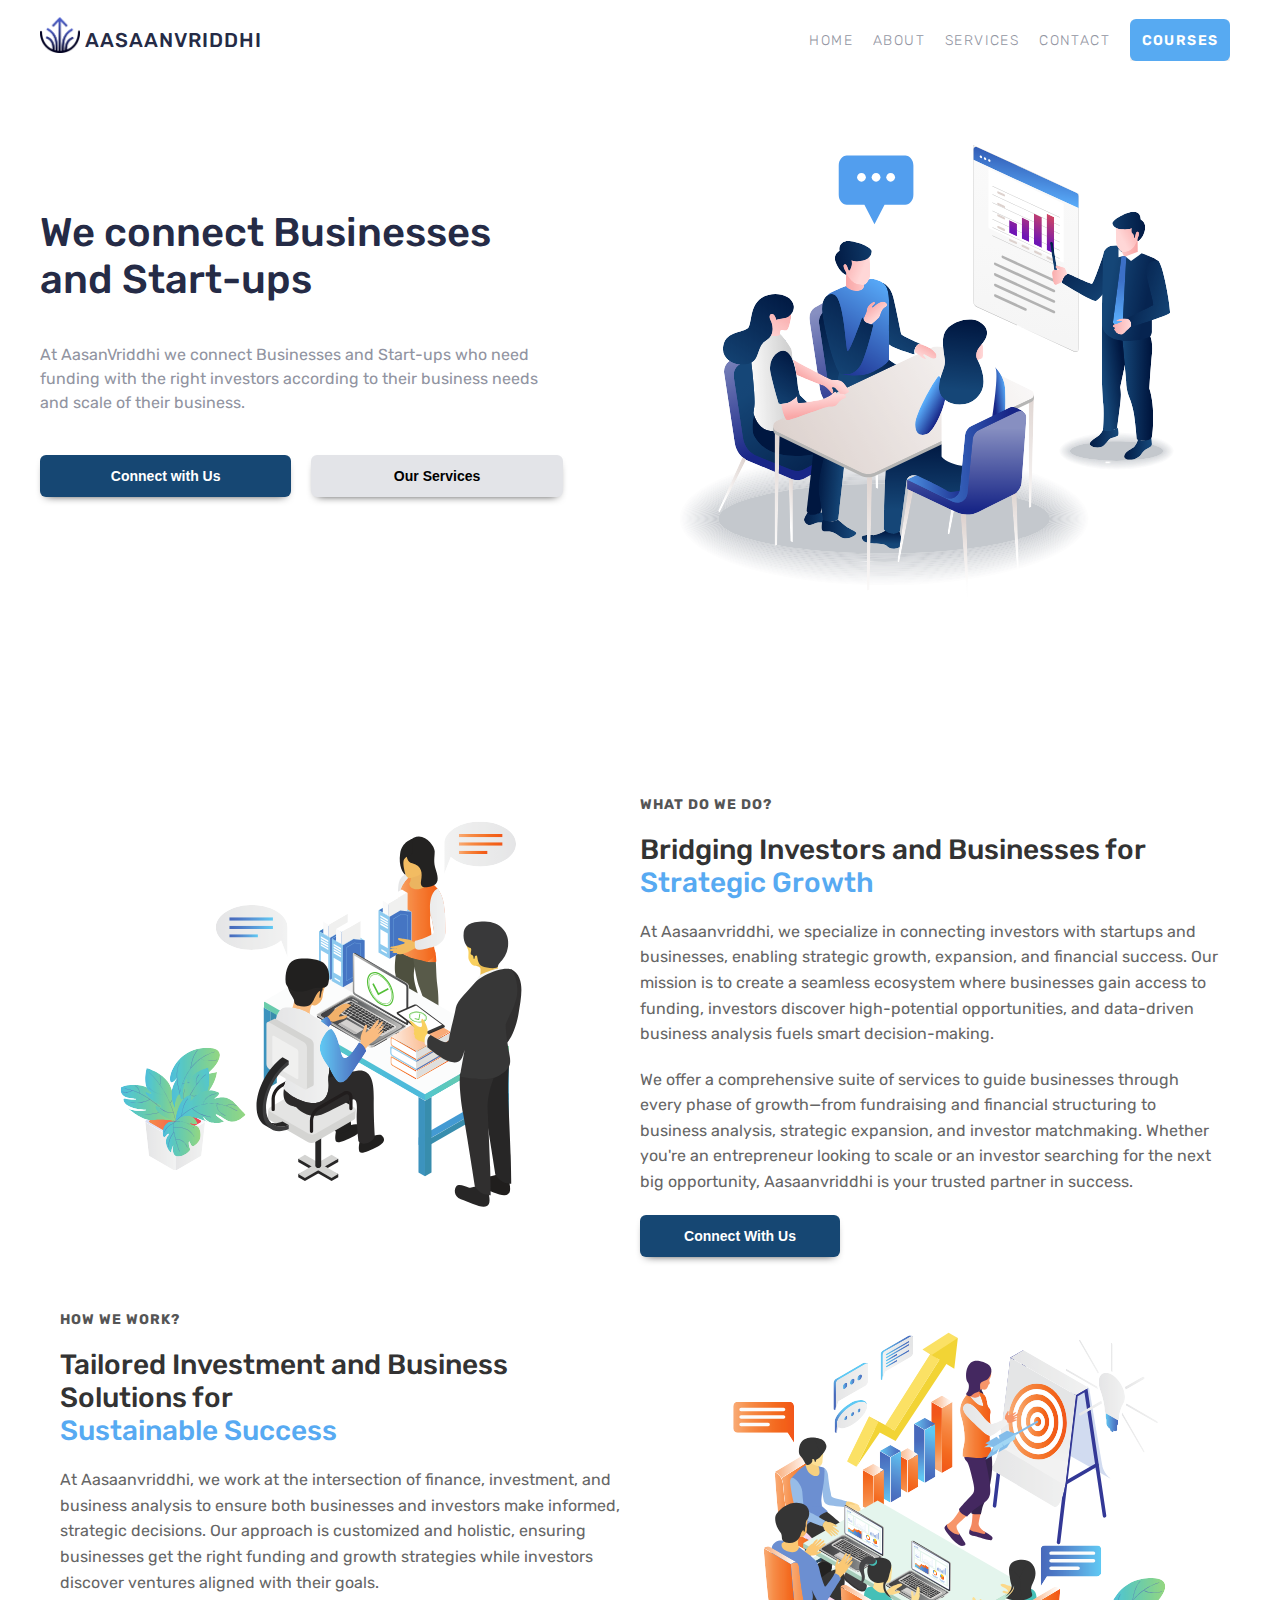
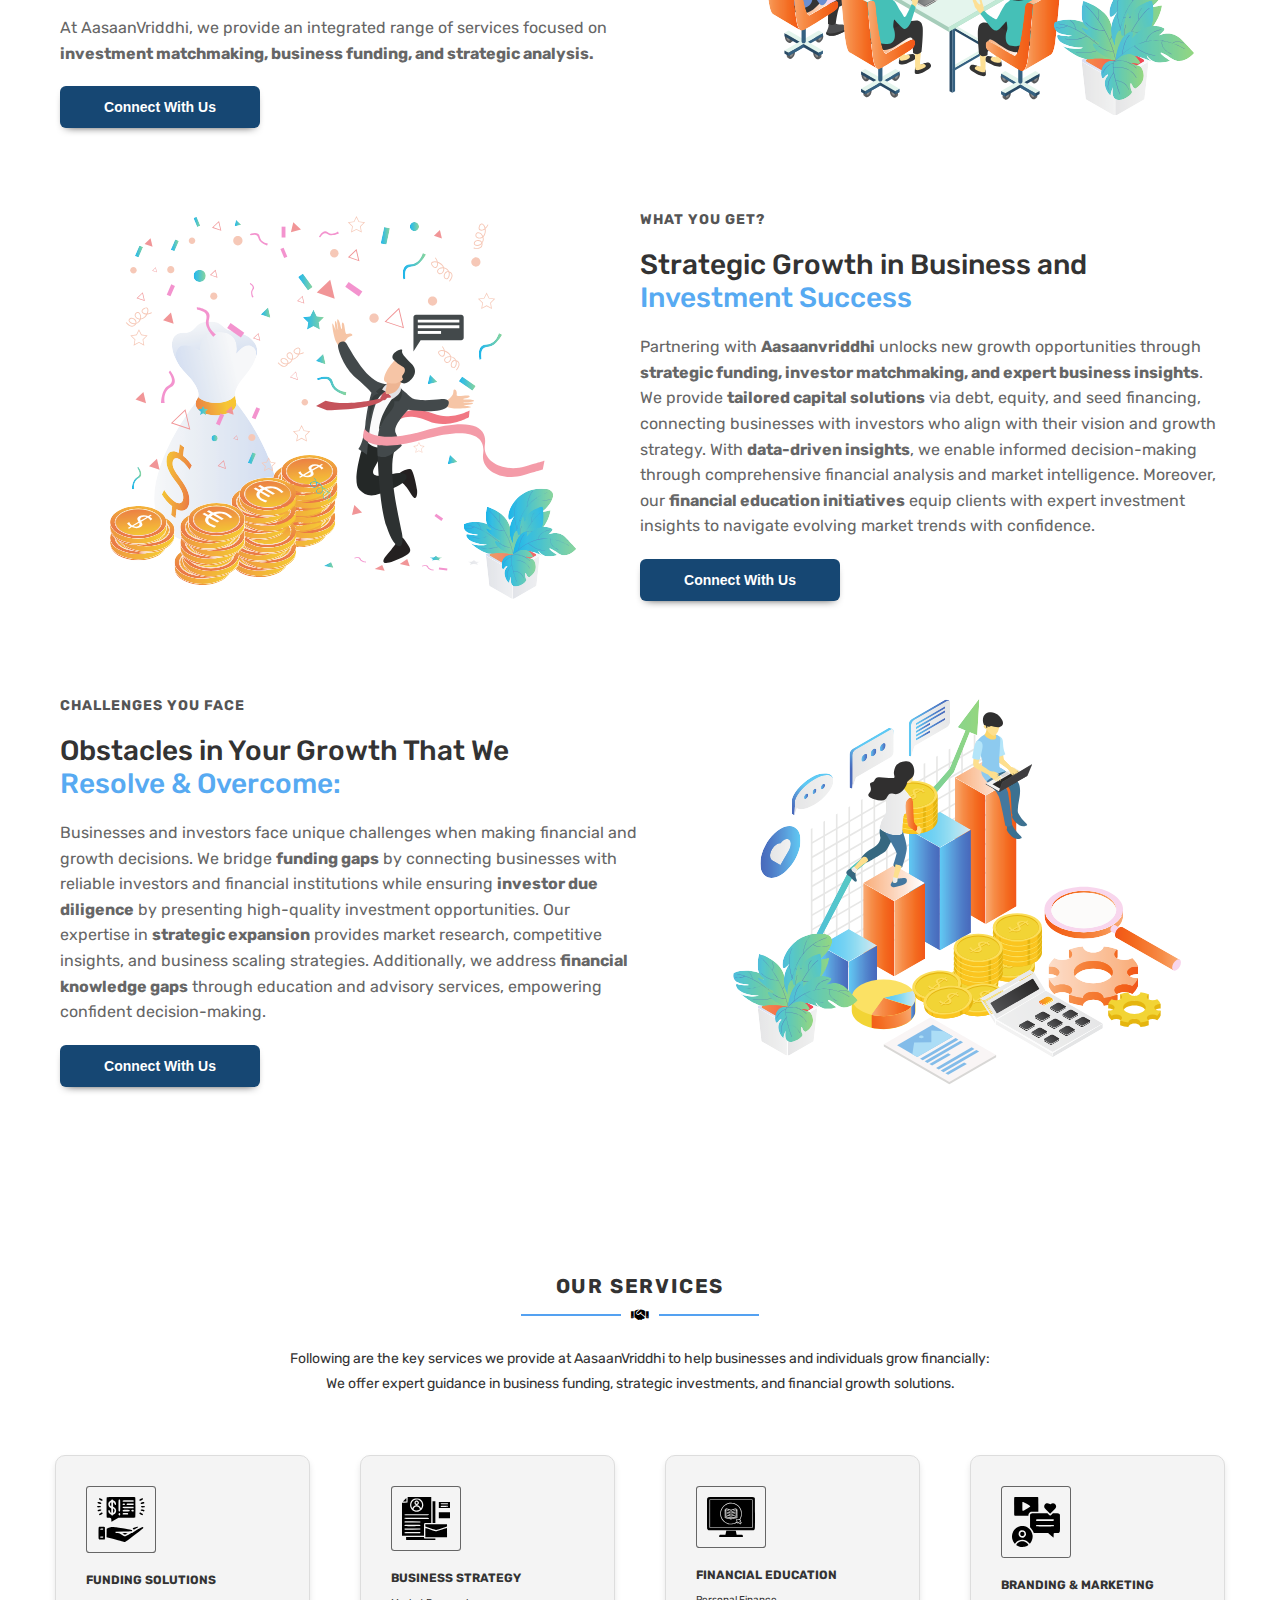
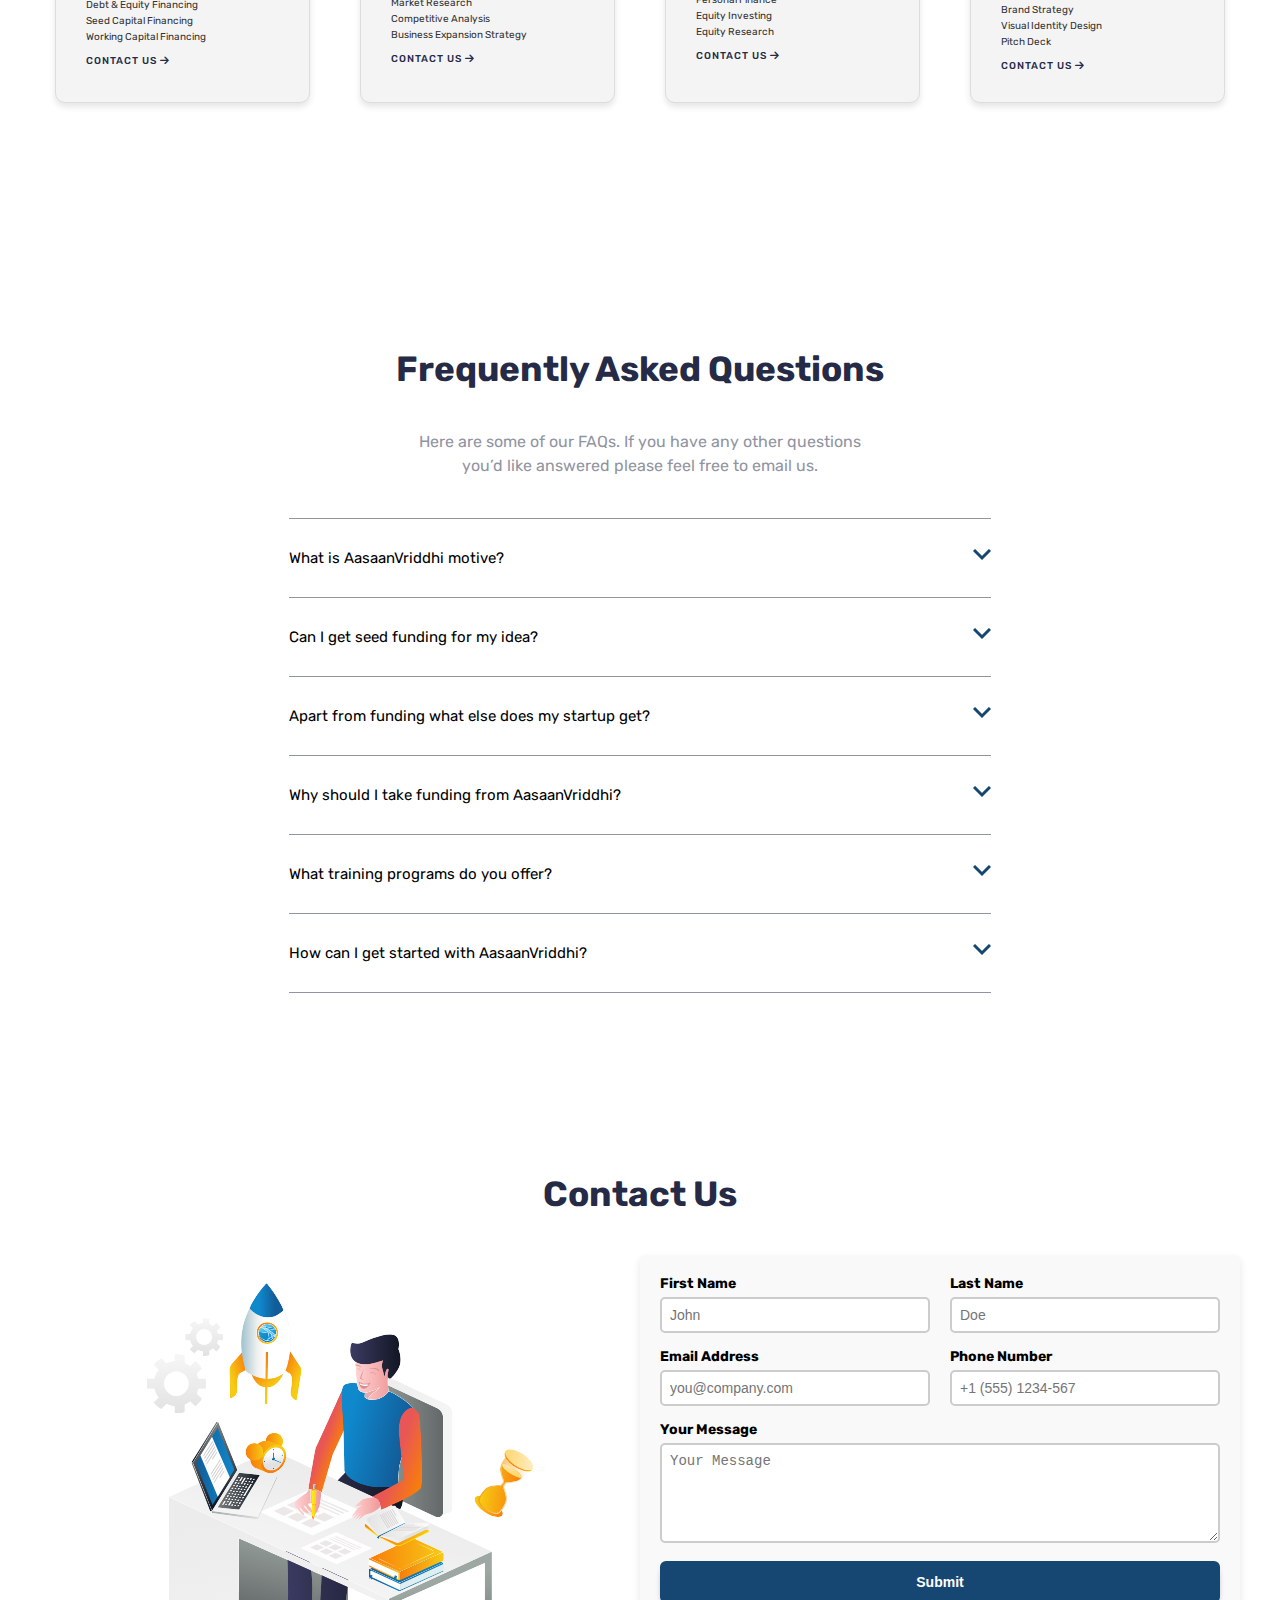
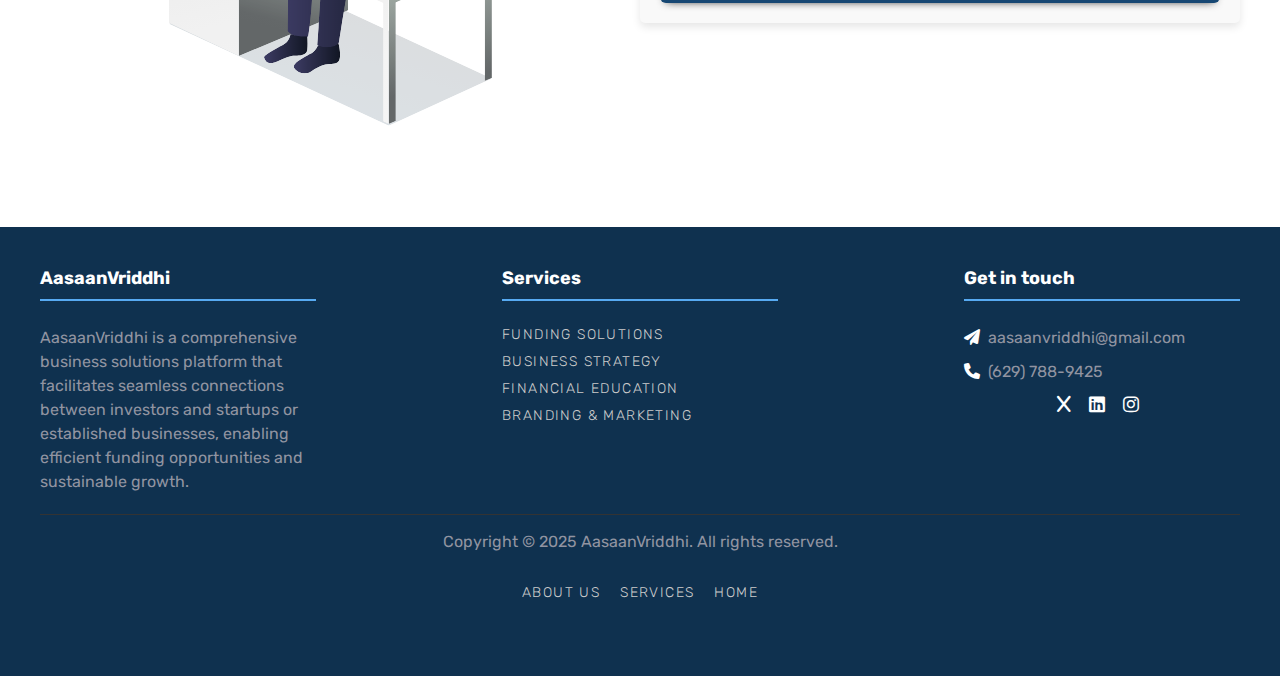
<file: index.html>
<!DOCTYPE html>
<html lang="en">

<head>
    <meta charset="UTF-8">
    <meta name="viewport" content="width=device-width, initial-scale=1.0">
    <meta name="google-site-verification" content="KjnvwvRs09wCal_Q1XXQaXXo5lDZPooy5qUTRdmR31w" />
    <link rel="canonical" href="https://satyapriyamahato.github.io/aasaanvriddhi/">
    <!-- Standard Favicons -->
    <link rel="icon" type="image/png" href="./assets/img/favicons/favicon-96x96.png" sizes="96x96" />
    <link rel="icon" type="image/svg+xml" href="./assets/img/favicons/favicon.svg" />
    <link rel="shortcut icon" href="./assets/img/favicons/favicon.ico" />
    <link rel="apple-touch-icon" sizes="180x180" href="./assets/img/favicons/apple-touch-icon.png" />
    <meta name="apple-mobile-web-app-title" content="AasaanVriddhi" />
    <link rel="manifest" href="./assets/img/favicons/site.webmanifest" />

    <title>AasanVriddhi</title>
    <link rel="stylesheet" href="./assets/css/style.css  ">
    <link rel="stylesheet" href="https://cdnjs.cloudflare.com/ajax/libs/font-awesome/6.0.0/css/all.min.css">

    <script src="./assets/js/script.js" defer></script>


</head>

<body>

    <header class="header sticky">
        <nav class="top-nav container">

            <!-- navbar left section start-->
            <div class="nav-left">
                <a href="#">
                    <div class="site-logo">
                        <img src="./assets/img/logo.png" alt="av-site-logo">
                        <p class="site-logo-text">AASAANVRIDDHI</p>
                    </div>
                </a>
                <!-- menu section -->
            </div>
            <!-- navbar left section end -->

            <input id="menu-toggle" type="checkbox" />
            <label class='menu-button-container' for="menu-toggle">
                <span class='menu-button'></span>
            </label>
            <ul class="menu">
                <li><a class="nav-link" href="#">Home</a></li>
                <li><a class="nav-link" href="#about">About</a></li>
                <li><a class="nav-link" href="#service">Services</a></li>
                <li><a class="nav-link" href="#contact">Contact</a></li>
                <li class="nav-btn"> <a class="course-btn btn" href="./courses.html">Courses</a></li>
            </ul>
        </nav>
    </header>
    <main>
        <section id="hero">
            <div class="div-hero container">
                <div class="div-hero-left">
                    <h1 class="hero-h1">We connect Businesses and Start-ups</h1>
                    <p class="here-p">At AasanVriddhi we connect Businesses and Start-ups who need funding with the
                        right investors according to their business needs and scale of their business. </p>
                    <div class="hero-btns">
                        <button onclick="location.href='#contact'" class="hero-btn1 btn" href>Connect with
                            Us</button>
                        <button class="hero-btn2 btn" onclick="location.href='#service'">Our Services</button>
                    </div>
                </div>
                <div class="div-hero-right">
                    <img src="./assets/img/av-vector.svg" alt="">

                </div>
            </div>
        </section>

        <section id="about">
            <div class="div-about container">
                <div class="image-container">
                    <img src="./assets/img/av-about-us-graphic-1.svg" alt="Aasaanvriddhi about us section image"
                        class="foreground">
                </div>
                <div class="text-container">
                    <h4>WHAT DO WE DO?</h4>
                    <h2>Bridging Investors and Businesses for
                        <br> <span>Strategic Growth</span>
                    </h2>
                    <p>At Aasaanvriddhi, we specialize in connecting investors with startups and businesses,
                        enabling
                        strategic growth, expansion, and financial success. Our mission is to create a seamless
                        ecosystem where businesses gain access to funding, investors discover high-potential
                        opportunities, and data-driven business analysis fuels smart decision-making.

                    </p>
                    <p>
                        We offer a comprehensive suite of services to guide businesses through every phase of
                        growth—from fundraising and financial structuring to business analysis, strategic expansion,
                        and
                        investor matchmaking. Whether you're an entrepreneur looking to scale or an investor
                        searching
                        for the next big opportunity, Aasaanvriddhi is your trusted partner in success.

                    </p>
                    <button class="about-btn btn" onclick="location.href='#contact'">Connect With Us</button>
                </div>
            </div>
            <div class="div-about container">

                <div class="text-container">
                    <h4>How We Work?</h4>
                    <h2>Tailored Investment and Business Solutions for
                        <br> <span>Sustainable Success</span>
                    </h2>
                    <p>At Aasaanvriddhi, we work at the intersection of finance, investment, and business analysis
                        to
                        ensure both businesses and investors make informed, strategic decisions. Our approach is
                        customized and holistic, ensuring businesses get the right funding and growth strategies
                        while
                        investors discover ventures aligned with their goals.
                    </p>
                    <p>At AasaanVriddhi, we provide an integrated range of services focused on <strong>investment
                            matchmaking, business funding, and strategic analysis.</strong></p>

                    <button class="about-btn btn" onclick="location.href='#contact'">Connect With Us</button>
                </div>
                <div class="image-container">
                    <img src="./assets/img/av-about-us-graphic-2.svg" alt="Aasaanvriddhi about us section image"
                        class="foreground">
                </div>
            </div>
            <div class="div-about container">
                <div class="image-container">
                    <img src="./assets/img/av-about-us-graphic-3.svg" alt="Aasaanvriddhi about us section image"
                        class="foreground">
                </div>
                <div class="text-container">
                    <h4>What You Get?</h4>
                    <h2>Strategic Growth in Business and
                        <br> <span>Investment Success</span>
                    </h2>
                    <p>Partnering with <strong>Aasaanvriddhi</strong> unlocks new growth opportunities through
                        <strong>strategic funding,
                            investor matchmaking, and expert business insights</strong>. We provide <strong>tailored
                            capital solutions</strong> via
                        debt, equity, and seed financing, connecting businesses with investors who align with their
                        vision and growth strategy. With <strong>data-driven insights</strong>, we enable informed
                        decision-making
                        through comprehensive financial analysis and market intelligence. Moreover, our
                        <strong>financial
                            education initiatives</strong> equip clients with expert investment insights to navigate
                        evolving market
                        trends with confidence.
                    </p>

                    <button class="about-btn btn" onclick="location.href='#contact'">Connect With Us</button>
                </div>
            </div>
            <div class="div-about container">

                <div class="text-container">
                    <h4>Challenges You Face</h4>
                    <h2>Obstacles in Your Growth That We
                        <br> <span>Resolve & Overcome:</span>
                    </h2>
                    <p>Businesses and investors face unique challenges when making financial and growth decisions. We
                        bridge <strong>funding gaps</strong> by connecting businesses with reliable investors and
                        financial institutions
                        while ensuring <strong>investor due diligence</strong> by presenting high-quality investment
                        opportunities. Our
                        expertise in <strong>strategic expansion</strong> provides market research, competitive
                        insights, and business
                        scaling strategies. Additionally, we address <strong>financial knowledge gaps</strong> through
                        education and
                        advisory services, empowering confident decision-making.
                    </p>

                    <button class="about-btn btn" onclick="location.href='#contact'">Connect With Us</button>
                </div>
                <div class="image-container">
                    <img src="./assets/img/av-about-us-graphic-4.svg" alt="Aasaanvriddhi about us section image"
                        class="foreground">
                </div>
            </div>
        </section>
        <section id="service">
            <div class="container">
                <div class="row">
                    <div class="section_title text-center">
                        <h2>Our Services</h2>
                        <div class="brand_border">
                            <i class="fa fa-minus" aria-hidden="true"></i>
                            <i class="fas fa-handshake"></i>
                            <i class="fa fa-minus" aria-hidden="true"></i>
                        </div>
                        <p>Following are the key services we provide at AasaanVriddhi to help businesses and
                            individuals
                            grow financially:
                            <br> We offer expert guidance in business funding, strategic investments, and financial
                            growth solutions.
                        </p>

                    </div>

                </div>

                <div class="row">
                    <!--START SINGLE SERVICE AREA-->
                    <div class="service-box">
                        <div class="single_service">
                            <div class="single_service-left">
                                <div class="icon">
                                    <img src="./assets/img/av-financial-sol.svg" alt="" width="100%">
                                </div>
                            </div>
                            <div class="single_service-body">
                                <h4 class="single_service-heading">Funding Solutions</h4>
                                <p>Debt & Equity Financing <br> Seed Capital Financing <br>Working Capital Financing
                                </p>
                                <a href="#contact" class="service-box-btn"><span>CONTACT US <i
                                            class="fa-solid fa-arrow-right"></i></span></a>
                            </div>

                        </div>
                    </div>

                    <div class="service-box">
                        <div class="single_service">
                            <div class="single_service-left">
                                <div class="icon">
                                    <img src="./assets/img/branding.svg" alt="" width="100%">
                                </div>
                            </div>
                            <div class="single_service-body">
                                <h4 class="single_service-heading">Business Strategy</h4>
                                <p>Market Research<br> Competitive Analysis <br>Business Expansion Strategy</p>
                                <a href="#contact" class="service-box-btn"><span>CONTACT US <i
                                            class="fa-solid fa-arrow-right"></i></span></a>
                            </div>

                        </div>
                    </div>
                    <div class="service-box">
                        <div class="single_service">
                            <div class="single_service-left">
                                <div class="icon">
                                    <img src="./assets/img/educational-content.svg" alt="" width="100%">
                                </div>
                            </div>
                            <div class="single_service-body">
                                <h4 class="single_service-heading">Financial Education</h4>
                                <p>Personal Finance <br>Equity Investing<br>Equity Research</p>
                                <a href="#contact" class="service-box-btn"><span>CONTACT US <i
                                            class="fa-solid fa-arrow-right"></i></span></a>
                            </div>

                        </div>
                    </div>
                    <div class="service-box">
                        <div class="single_service">
                            <div class="single_service-left">
                                <div class="icon">
                                    <img src="./assets/img/social-medi.svg" alt="" width="100%">
                                </div>
                            </div>
                            <div class="single_service-body">
                                <h4 class="single_service-heading">Branding & Marketing</h4>
                                <p>Brand Strategy <br> Visual Identity Design <br>Pitch Deck
                                </p>
                                <a href="#contact" class="service-box-btn"><span>CONTACT US <i
                                            class="fa-solid fa-arrow-right"></i></span></a>
                            </div>

                        </div>
                    </div>


                    <!--/END SINGLE SERVICE AREA-->


                </div>
            </div>
        </section>
        <section id="faq">
            <div class="div-faq container">
                <div class="faq-header">
                    <h2>Frequently Asked Questions</h2>
                    <p> Here are some of our FAQs. If you have any other questions you’d like
                        answered please feel free to email us.</p>
                </div>
                <div class="faqs">
                    <div class="questions">
                        <div class="faq-arrow">
                            <svg class="arrow-icon" xmlns="http://www.w3.org/2000/svg" width="18" height="12">
                                <path fill="none" stroke="currentColor" stroke-width="3" d="M1 1l8 8 8-8" />
                            </svg>
                        </div>
                        <div class="q-head">
                            <h3 class="question">What is AasaanVriddhi motive?
                            </h3>
                        </div>
                        <div class="answer">
                            <p> To make funding easily available for the new age startups.
                            </p>
                        </div>
                    </div>
                    <div class="questions">
                        <div class="faq-arrow">
                            <svg class="arrow-icon" xmlns="http://www.w3.org/2000/svg" width="18" height="12">
                                <path fill="none" stroke="currentColor" stroke-width="3" d="M1 1l8 8 8-8" />
                            </svg>
                        </div>
                        <div class="q-head">
                            <h3 class="question">Can I get seed funding for my idea?
                            </h3>
                        </div>
                        <div class="answer">
                            <p> Yes, you can get if your idea is feasible and having a strong business plan.
                            </p>
                        </div>
                    </div>
                    <div class="questions">
                        <div class="faq-arrow">
                            <svg class="arrow-icon" xmlns="http://www.w3.org/2000/svg" width="18" height="12">
                                <path fill="none" stroke="currentColor" stroke-width="3" d="M1 1l8 8 8-8" />
                            </svg>
                        </div>
                        <div class="q-head">
                            <h3 class="question"> Apart from funding what else does my startup get?</h3>
                        </div>
                        <div class="answer">
                            <p> We will also provide digital solutions to boost the growth of the startup by
                                leveraging
                                online marketing.
                            </p>
                        </div>
                    </div>
                    <div class="questions">
                        <div class="faq-arrow">
                            <svg class="arrow-icon" xmlns="http://www.w3.org/2000/svg" width="18" height="12">
                                <path fill="none" stroke="currentColor" stroke-width="3" d="M1 1l8 8 8-8" />
                            </svg>
                        </div>
                        <div class="q-head">
                            <h3 class="question">Why should I take funding from AasaanVriddhi?
                            </h3>
                        </div>
                        <div class="answer">
                            <p> Apart from funding, you will also be getting other services based on your
                                requirements.
                            </p>
                        </div>
                    </div>
                    <div class="questions">
                        <div class="faq-arrow">
                            <svg class="arrow-icon" xmlns="http://www.w3.org/2000/svg" width="18" height="12">
                                <path fill="none" stroke="currentColor" stroke-width="3" d="M1 1l8 8 8-8" />
                            </svg>
                        </div>
                        <div class="q-head">
                            <h3 class="question">What training programs do you offer?

                            </h3>
                        </div>
                        <div class="answer">
                            <p> We conduct personal finance and investment training, covering financial planning and
                                basics of equity markets.

                            </p>
                        </div>
                    </div>
                    <div class="questions">
                        <div class="faq-arrow">
                            <svg class="arrow-icon" xmlns="http://www.w3.org/2000/svg" width="18" height="12">
                                <path fill="none" stroke="currentColor" stroke-width="3" d="M1 1l8 8 8-8" />
                            </svg>
                        </div>
                        <div class="q-head">
                            <h3 class="question">How can I get started with AasaanVriddhi?

                            </h3>
                        </div>
                        <div class="answer">
                            <p>You can contact us via email, phone, or our website to book a consultation or
                                explore our services.
                            </p>
                        </div>
                    </div>
                </div>
                <div class="faq-btn">
                    <!-- <button class="feature-btn1 btn">More Info</button> -->
                </div>
            </div>
        </section>
        <section id="contact">
            <div class="div-contact-head container">
                <h2>Contact Us</h2>
            </div>
            <div class="div-form container">
                <div class="div-form-left"><img src="./assets/img/av-contactus.svg" alt="contact-form image">
                </div>
                <div class="div-form-right">
                    <form method="POST" id="form">

                        <input type="hidden" name="access_key" value="6c2f1c9c-3a16-4d9b-85a8-d0a83152997f">
                        <input type="hidden" name="subject" value="New Submission from Web3Forms">
                        <input type="checkbox" name="botcheck" id="" style="display: none;">

                        <!-- Custom Form Data -->
                        <div class="input-group-row">
                            <div class="input-group">
                                <label>First Name</label>
                                <input type="text" name="name" id="first_name" placeholder="John" required>
                                <div class="error-message">Please provide your first name.</div>
                            </div>

                            <div class="input-group">
                                <label>Last Name</label>
                                <input type="text" name="last_name" id="lname" placeholder="Doe" required>
                                <div class="error-message">Please provide your last name.</div>
                            </div>
                        </div>
                        <div class="input-group-row">
                            <div class="input-group">
                                <label>Email Address</label>
                                <input type="email" name="email" id="email" placeholder="you@company.com" required>
                                <div class="error-message">Please provide a valid email address.</div>
                            </div>

                            <div class="input-group">
                                <label>Phone Number</label>
                                <input type="text" name="phone" id="phone" placeholder="+1 (555) 1234-567" required>
                                <div class="error-message">Please provide your phone number.</div>
                            </div>
                        </div>

                        <div class="input-group">
                            <label>Your Message</label>
                            <textarea rows="5" name="message" id="message" placeholder="Your Message"
                                required></textarea>
                            <div class="error-message">Please enter your message.</div>
                        </div>

                        <button type="submit" class="hero-btn1 btn">Submit</button>

                        <div id="result"></div>

                    </form>
                </div>
            </div>
        </section>
    </main>
    <footer class="footer">
        <div class="container">
            <div class="footer-columns">

                <!-- About Section -->
                <div class="footer-widget">
                    <h3>AasaanVriddhi</h3>
                    <p>AasaanVriddhi is a comprehensive business solutions platform that facilitates seamless
                        connections between investors and startups or established businesses, enabling efficient funding
                        opportunities and sustainable growth.
                    </p>
                </div>

                <!-- Latest Posts Section -->
                <!-- <div class="footer-widget latest-posts">
                        <h3>Research Reports</h3>
                        <ul>
                            <li><a href="#">➤ Neque porro quisquam est</a>
                                <p>October 14, 2014</p>
                            </li>
                            <li><a href="#">➤ Lorem Ipsum is simply dummy</a>
                                <p>October 13, 2014</p>
                            </li>
                            <li><a href="#">➤ YouTube Video Post Full Width</a>
                                <p>October 11, 2014</p>
                            </li>
                            <li><a href="#">➤ Latin words combined handful</a>
                                <p>October 10, 2014</p>
                            </li>
                        </ul>
                    </div> -->

                <!-- Services Section -->
                <div class="footer-widget">
                    <h3>Services</h3>
                    <ul>
                        <li><a href="#contact">Funding Solutions</a></li>
                        <li><a href="#contact">Business Strategy</a></li>
                        <li><a href="#contact">Financial Education</a></li>
                        <li><a href="#contact">Branding & Marketing</a></li>
                    </ul>
                </div>

                <!-- Contact Section -->
                <div class="footer-widget">
                    <h3>Get in touch</h3>
                    <!-- <p><i class="fa-solid fa-location-dot"></i> &nbsp;24 Fifth St., Los Angeles, -->
                    <!-- USA</p> -->
                    <p><a href="mailto:aasaanvriddhi@gmail.com" target="_blank"><span><i
                                    class="fa-solid fa-paper-plane"></i></a>
                        &nbsp;aasaanvriddhi@gmail.com</span></p>
                    <p><a href="tel:+916297889425" target="_blank"><i class="fa-solid fa-phone"></i> &nbsp;(629)
                            788-9425</a></p>
                    <div class="social-icons">
                        <a href="https://x.com/AasaanVriddhi?t=X8Nq_IDMuBXe9xHqvSUdnw&s=08"><i class="fab fa-x x-bg"
                                target="_blank"></i></a>
                        <a href="https://www.linkedin.com/company/aasaanvriddhi/"><i class="fa-brands fa-linkedin"
                                target="_blank"></i></a>
                        <a href="https://www.instagram.com/aasaanvriddhi?igsh=Z2FmYmZwYmthbmV5"><i
                                class="fa-brands fa-instagram" target="_blank"></i></a>
                    </div>
                </div>

            </div>

            <!-- Copyright -->
            <div class="footer-bottom">
                <p>Copyright © 2025 AasaanVriddhi. All rights reserved.</p>
                <ul>
                    <li><a href="#about">About Us</a></li>
                    <li><a href="#service">Services</a></li>
                    <li><a href="#">Home</a></li>
                </ul>
            </div>

        </div>
    </footer>

</body>

</html>
</file>
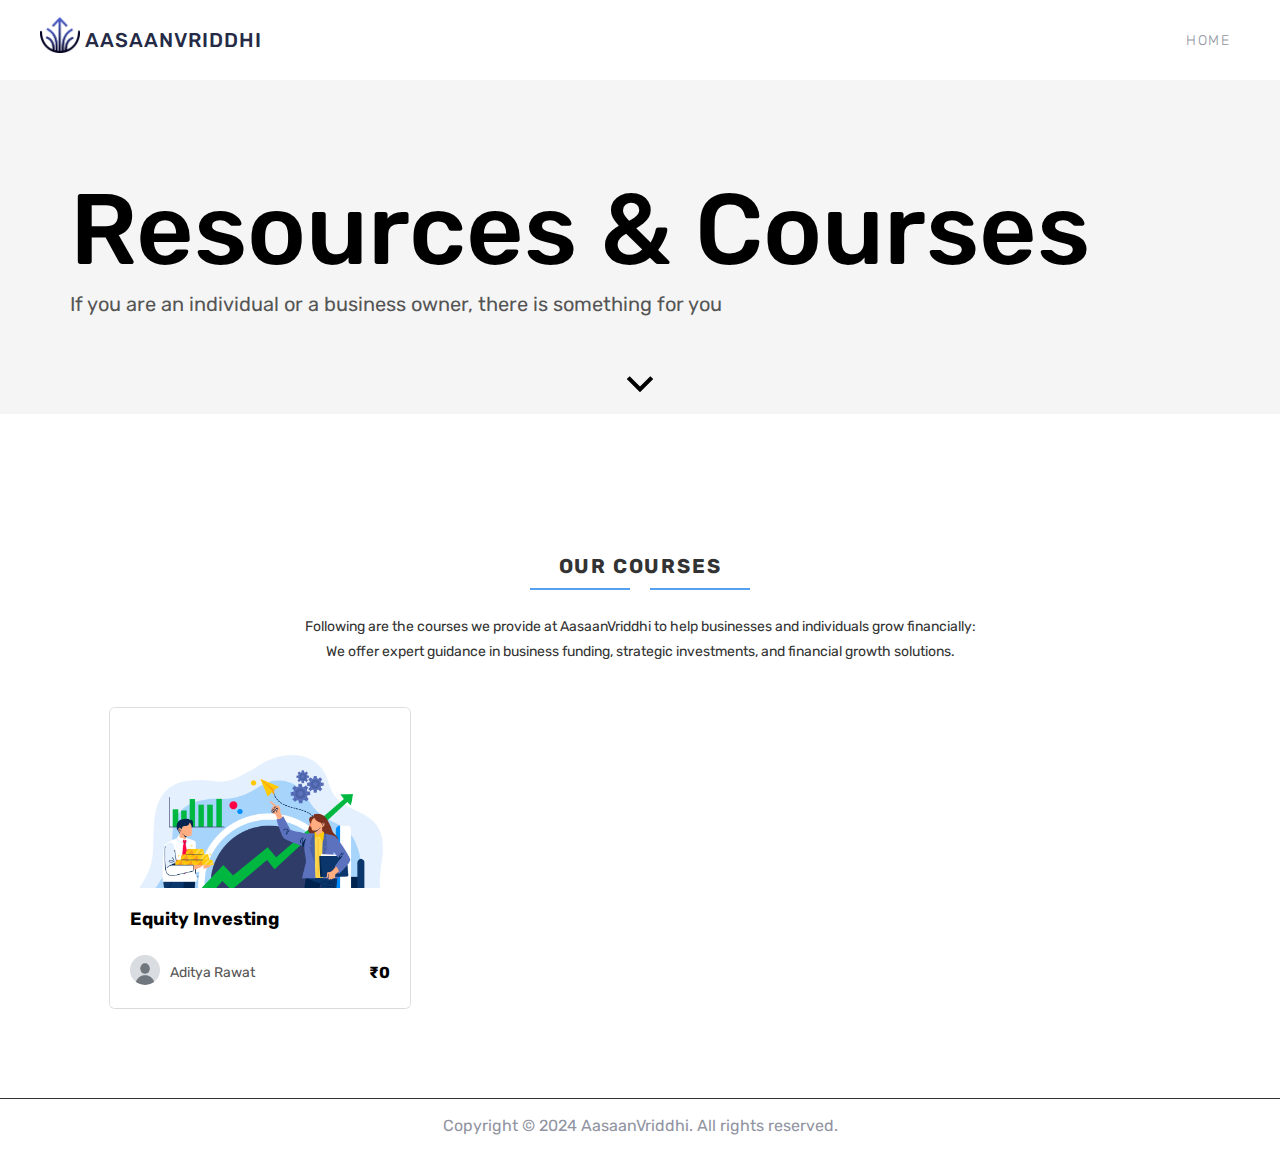
<file: courses.html>
<!DOCTYPE html>
<html lang="en">

<head>
    <meta charset="UTF-8">
    <meta name="viewport" content="width=device-width, initial-scale=1.0">
    <title>Resources & Courses | AasaanVriddhi</title>
    <link rel="stylesheet" href="./assets/css/style.css">
    <script src="./assets/js/script.js" defer></script>

</head>

<body>
    <header class="header sticky">
        <nav class="top-nav container">

            <!-- navbar left section start-->
            <div class="nav-left">
                <a href="/index.html">
                    <div class="site-logo">
                        <img src="./assets/img/logo.png" alt="av-site-logo">
                        <p class="site-logo-text">AASAANVRIDDHI</p>
                    </div>
                </a>
                <!-- menu section -->
            </div>
            <!-- navbar left section end -->

            <input id="menu-toggle" type="checkbox" />
            <label class='menu-button-container' for="menu-toggle">
                <span class='menu-button'></span>
            </label>
            <ul class="menu">
                <li><a class="nav-link" href="/index.html">Home</a></li>
            </ul>
        </nav>
    </header>

    <section>
        <div class="course-page-hero container">
            <h1>Resources & Courses</h1>
            <p>If you are an individual or a business owner, there is something for you</p>
            <div class="arrow"><a href="#courses"><svg xmlns="http://www.w3.org/2000/svg" viewBox="0 0 24 24" width="50"
                        height="50" fill="rgba(0,0,0,1)">
                        <path
                            d="M11.9999 13.1714L16.9497 8.22168L18.3639 9.63589L11.9999 15.9999L5.63599 9.63589L7.0502 8.22168L11.9999 13.1714Z">
                        </path>
                    </svg></a></div>
        </div>
    </section>

    <section id="courses">
        <div class="div-courses container">
            <div class="section_title text-center">
                <h2>Our Courses</h2>
                <div class="brand_border">
                    <i class="fa fa-minus" aria-hidden="true"></i>
                    <i class="fas fa-handshake"></i>
                    <i class="fa fa-minus" aria-hidden="true"></i>
                </div>
                <p>Following are the courses we provide at AasaanVriddhi to help businesses and
                    individuals
                    grow financially:
                    <br> We offer expert guidance in business funding, strategic investments, and financial
                    growth solutions.
                </p>

            </div>
            <div class="course-grid">
                <!-- <div class="card">
                    <img class="card-image" src="./assets/img/equity-research.jpg" alt="Course Image">
                    <div class="card-content">
                        <div class="title">Equity Research</div>
                        <div class="card-mid">
                            <div class="card-mid-left">
                                <div class="author-img">
                                    <img src="https://picsum.photos/id/25/20/20" alt="">
                                </div>
                                <div class="author">Aditya Rawat</div>
                            </div>
                            <div class="price">&#8377;
                                3,499</div>
                        </div>
                        <div class="description">
                            <p>Master equity research with a 100% practical approach and learn to craft high-quality
                                reports.
                            </p>
                        </div>
                        <div class="course-card-buttons">
                            <a href="#" class="buy-now-btn">Buy Now</a>
                            <a href="#" class="learn-more">Learn More →</a>
                        </div>
                    </div>
                </div>
                <div class="card">
                    <img class="card-image" src="" alt="Course Image">
                    <div class="card-content">
                        <div class="title">Personal Finance</div>
                        <div class="card-mid">
                            <div class="card-mid-left">
                                <div class="author-img">
                                    <img src="https://picsum.photos/id/25/20/20" alt="">
                                </div>
                                <div class="author">Aditya Rawat</div>
                            </div>
                            <div class="price">&#8377;799</div>
                        </div>
                        <div class="description">
                            <p>Build wealth with practical skills in budgeting, investing, and long-term financial
                                planning.

                            </p>
                        </div>
                        <div class="course-card-buttons">
                            <a href="#" class="buy-now-btn">Buy Now</a>
                            <a href="#" class="learn-more">Learn More →</a>
                        </div>
                    </div>
                </div> -->
                <div class="card">
                    <img class="card-image" src="./assets/img/equity-investing.jpg" alt="Course Image">
                    <div class="card-content">
                        <div class="title">Equity Investing</div>
                        <div class="card-mid">
                            <div class="card-mid-left">
                                <div class="author-img">
                                    <img src="./assets/img/author-dp.jpg" alt="author dispaly picture">
                                </div>
                                <div class="author">Aditya Rawat</div>
                            </div>
                            <div class="price">&#8377;0</div>
                        </div>
                        <div class="description">
                            <p>Learn fundamental analysis and smart investing strategies to grow your wealth.</p>
                        </div>
                        <div class="course-card-buttons">
                            <a href="https://docs.google.com/forms/d/e/1FAIpQLSdoJXklT28IIviT1gmXrzV7BuSFa_2PqEEwEJW3aGgBM66_oQ/viewform"
                                class="buy-now-btn">Register Now</a>
                            <!-- <a href="#" class="learn-more">23/03/25 →</a> -->
                        </div>
                    </div>
                </div>
            </div>
        </div>

    </section>
    <footer>
        <div class="footer-bottom">
            <p>Copyright © 2024 AasaanVriddhi. All rights reserved.</p>
        </div>
    </footer>
</body>

</html>
</file>
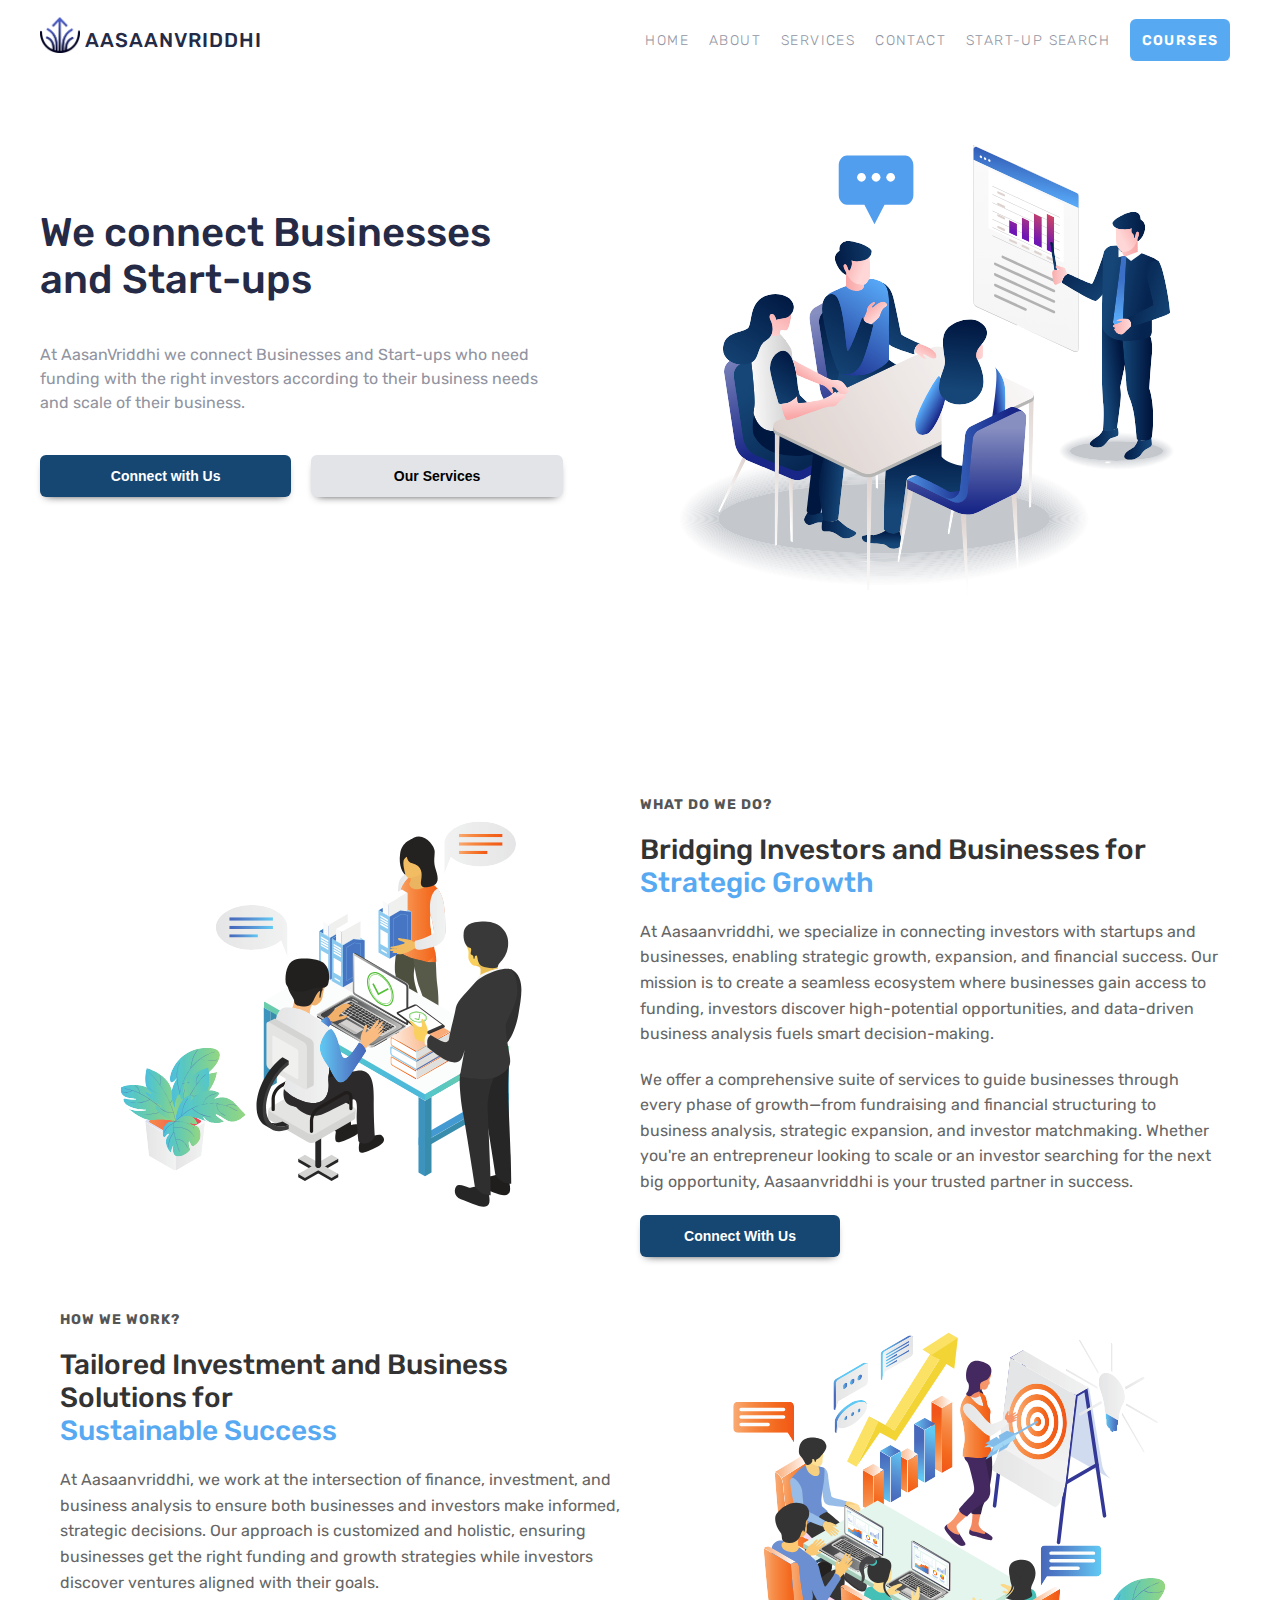
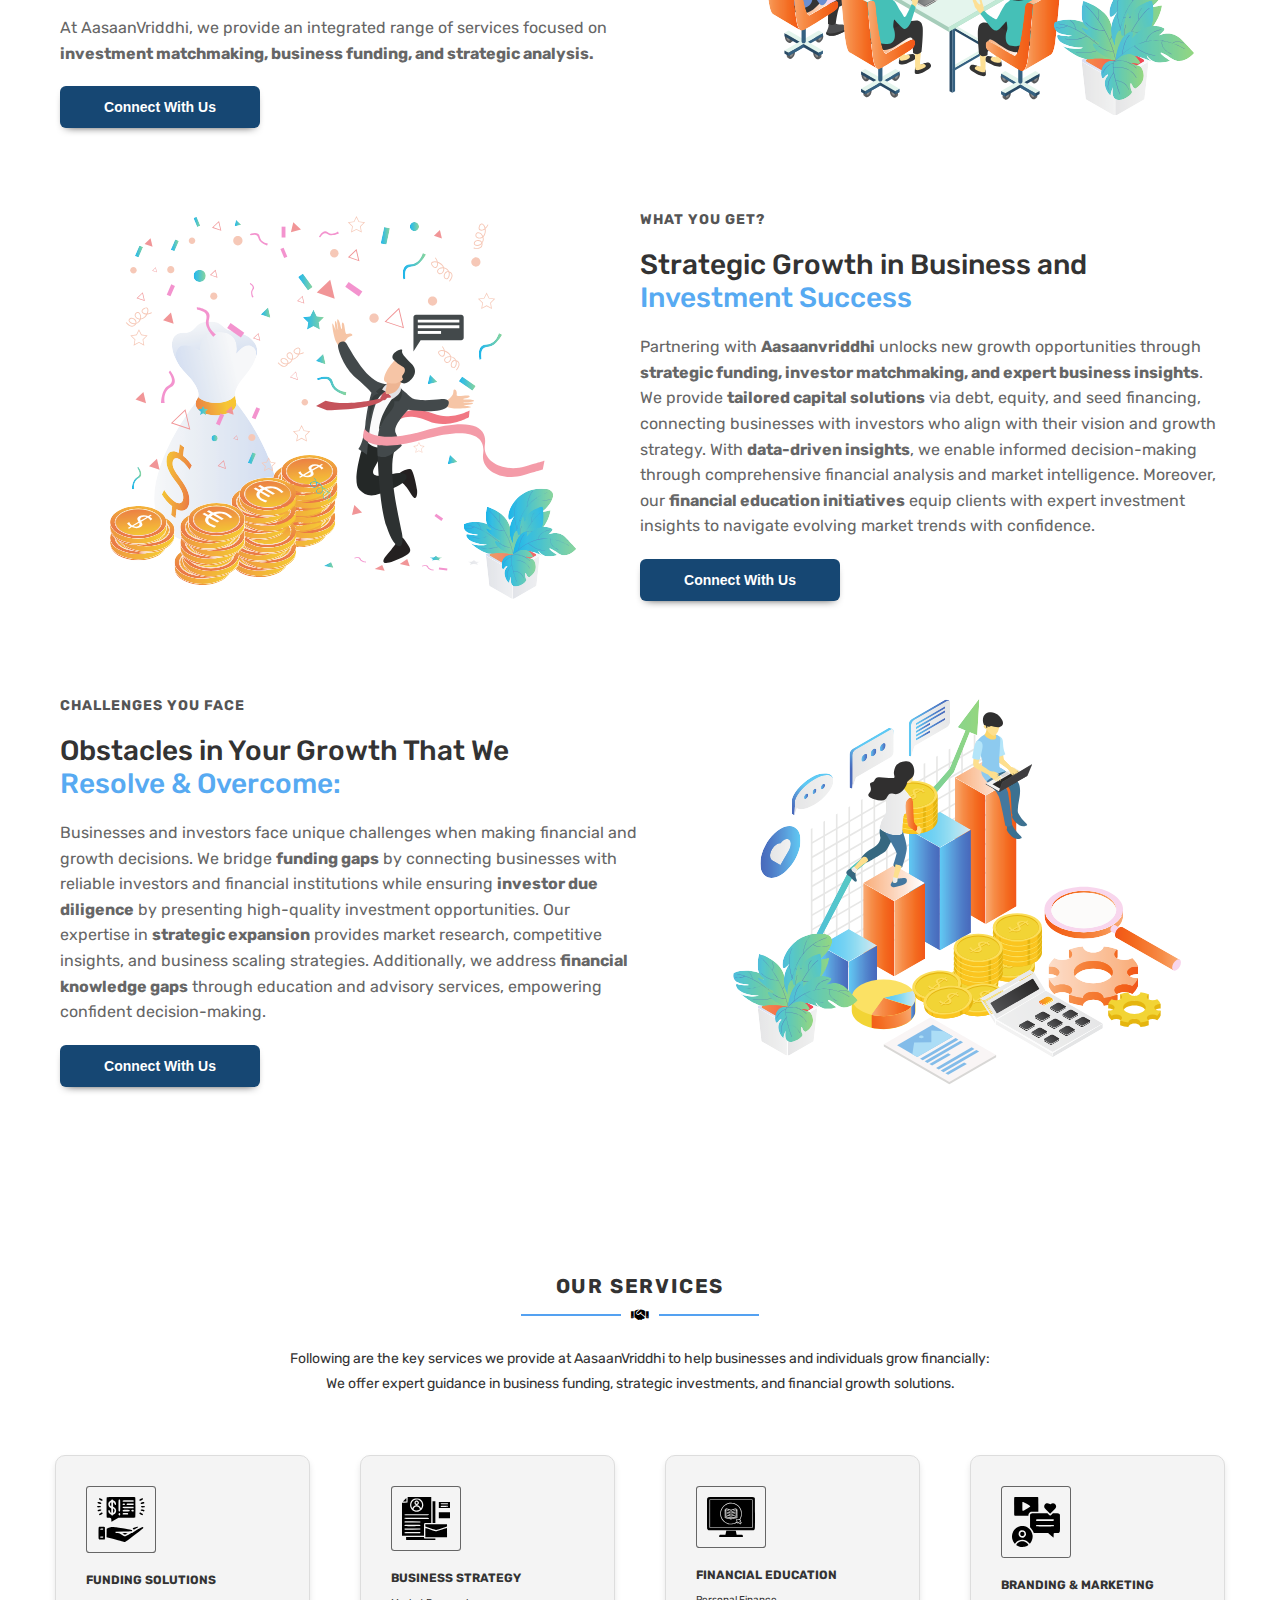
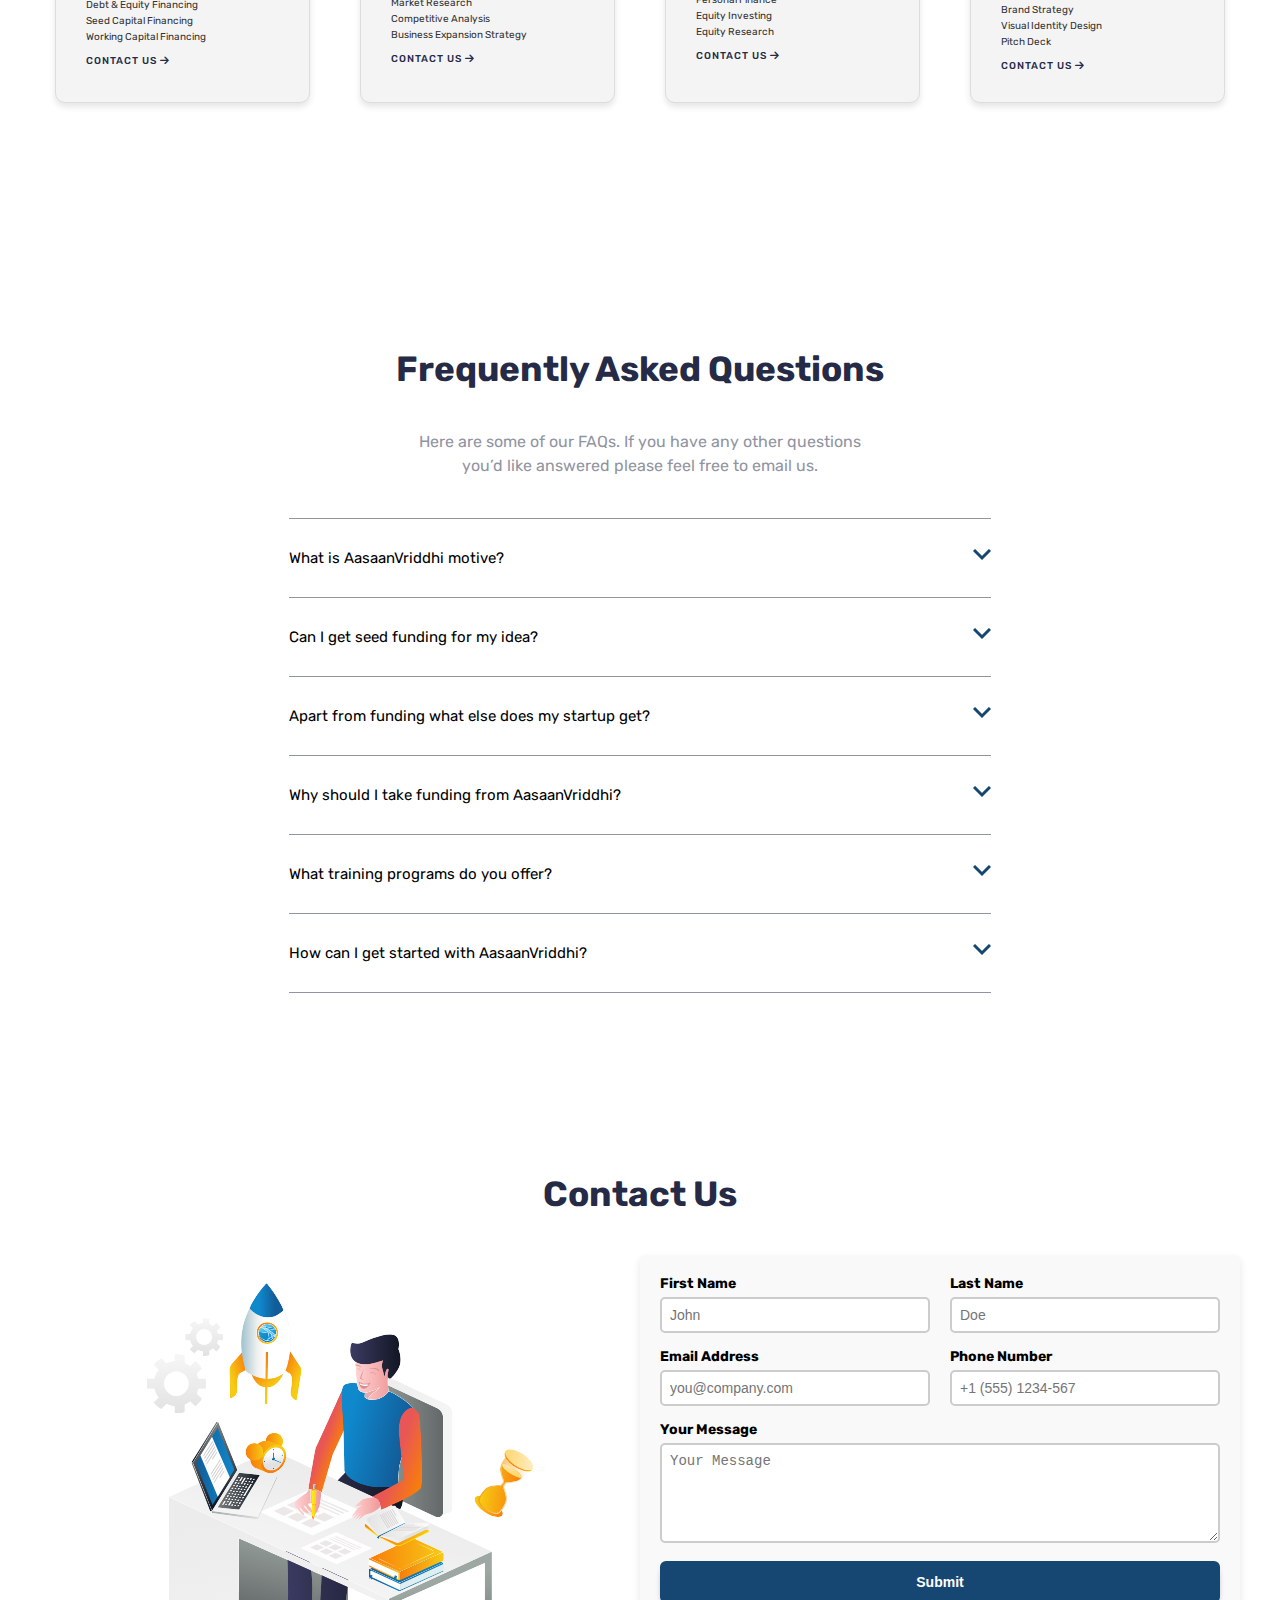
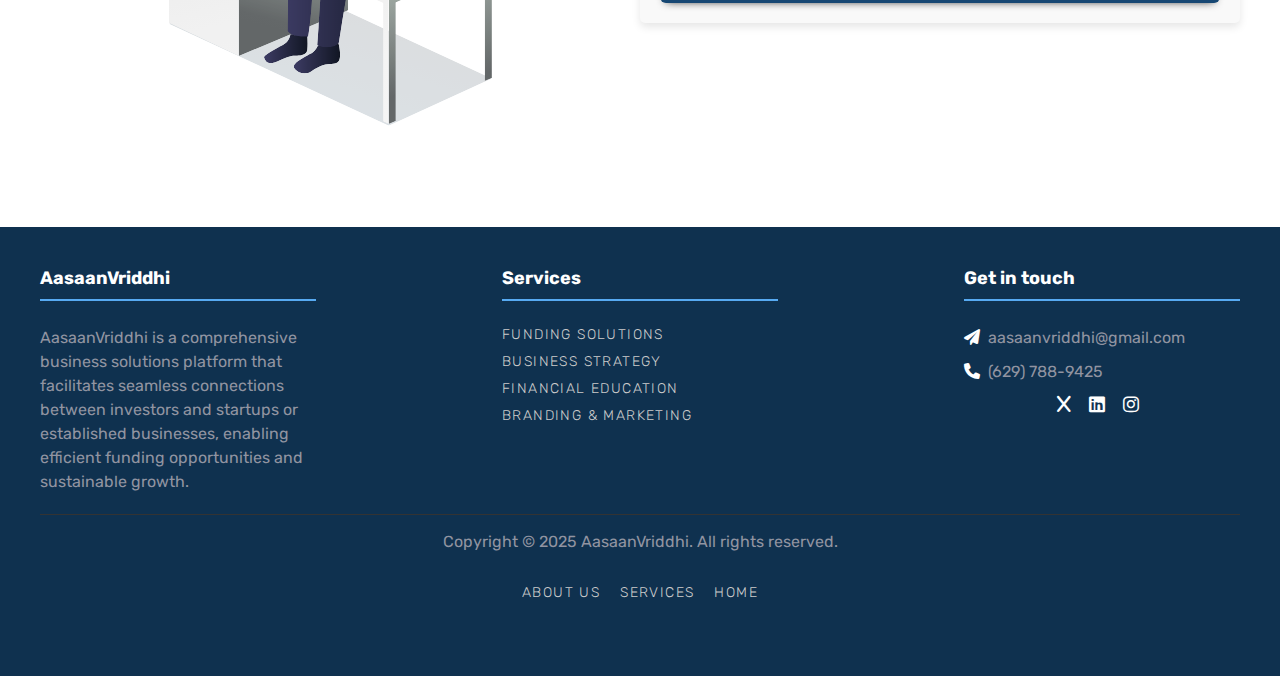
<file: index-1.html>
<!DOCTYPE html>
<html lang="en">

<head>
    <meta charset="UTF-8">
    <meta name="viewport" content="width=device-width, initial-scale=1.0">
    <meta name="google-site-verification" content="KjnvwvRs09wCal_Q1XXQaXXo5lDZPooy5qUTRdmR31w" />
    <link rel="canonical" href="https://satyapriyamahato.github.io/aasaanvriddhi/">
    <!-- Standard Favicons -->
    <link rel="icon" type="image/png" href="./assets/img/favicons/favicon-96x96.png" sizes="96x96" />
    <link rel="icon" type="image/svg+xml" href="./assets/img/favicons/favicon.svg" />
    <link rel="shortcut icon" href="./assets/img/favicons/favicon.ico" />
    <link rel="apple-touch-icon" sizes="180x180" href="./assets/img/favicons/apple-touch-icon.png" />
    <meta name="apple-mobile-web-app-title" content="AasaanVriddhi" />
    <link rel="manifest" href="./assets/img/favicons/site.webmanifest" />

    <title>AasanVriddhi</title>
    <link rel="stylesheet" href="./assets/css/style.css  ">
    <link rel="stylesheet" href="https://cdnjs.cloudflare.com/ajax/libs/font-awesome/6.0.0/css/all.min.css">

    <script src="./assets/js/script.js" defer></script>


</head>

<body>

    <header class="header sticky">
        <nav class="top-nav container">

            <!-- navbar left section start-->
            <div class="nav-left">
                <a href="#">
                    <div class="site-logo">
                        <img src="./assets/img/logo.png" alt="av-site-logo">
                        <p class="site-logo-text">AASAANVRIDDHI</p>
                    </div>
                </a>
                <!-- menu section -->
            </div>
            <!-- navbar left section end -->

            <input id="menu-toggle" type="checkbox" />
            <label class='menu-button-container' for="menu-toggle">
                <span class='menu-button'></span>
            </label>
            <ul class="menu">
                <li><a class="nav-link" href="#">Home</a></li>
                <li><a class="nav-link" href="#about">About</a></li>
                <li><a class="nav-link" href="#service">Services</a></li>
                <li><a class="nav-link" href="#contact">Contact</a></li>
                <li><a class="nav-link" href="./startupsearch.html">Start-up Search</a></li>

                <li class="nav-btn"> <a class="course-btn btn" href="./courses.html">Courses</a></li>
            </ul>
        </nav>
    </header>
    <main>
        <section id="hero">
            <div class="div-hero container">
                <div class="div-hero-left">
                    <h1 class="hero-h1">We connect Businesses and Start-ups</h1>
                    <p class="here-p">At AasanVriddhi we connect Businesses and Start-ups who need funding with the
                        right investors according to their business needs and scale of their business. </p>
                    <div class="hero-btns">
                        <button onclick="location.href='#contact'" class="hero-btn1 btn" href>Connect with
                            Us</button>
                        <button class="hero-btn2 btn" onclick="location.href='#service'">Our Services</button>
                    </div>
                </div>
                <div class="div-hero-right">
                    <img src="./assets/img/av-vector.svg" alt="">

                </div>
            </div>
        </section>

        <section id="about">
            <div class="div-about container">
                <div class="image-container">
                    <img src="./assets/img/av-about-us-graphic-1.svg" alt="Aasaanvriddhi about us section image"
                        class="foreground">
                </div>
                <div class="text-container">
                    <h4>WHAT DO WE DO?</h4>
                    <h2>Bridging Investors and Businesses for
                        <br> <span>Strategic Growth</span>
                    </h2>
                    <p>At Aasaanvriddhi, we specialize in connecting investors with startups and businesses,
                        enabling
                        strategic growth, expansion, and financial success. Our mission is to create a seamless
                        ecosystem where businesses gain access to funding, investors discover high-potential
                        opportunities, and data-driven business analysis fuels smart decision-making.

                    </p>
                    <p>
                        We offer a comprehensive suite of services to guide businesses through every phase of
                        growth—from fundraising and financial structuring to business analysis, strategic expansion,
                        and
                        investor matchmaking. Whether you're an entrepreneur looking to scale or an investor
                        searching
                        for the next big opportunity, Aasaanvriddhi is your trusted partner in success.

                    </p>
                    <button class="about-btn btn" onclick="location.href='#contact'">Connect With Us</button>
                </div>
            </div>
            <div class="div-about container">

                <div class="text-container">
                    <h4>How We Work?</h4>
                    <h2>Tailored Investment and Business Solutions for
                        <br> <span>Sustainable Success</span>
                    </h2>
                    <p>At Aasaanvriddhi, we work at the intersection of finance, investment, and business analysis
                        to
                        ensure both businesses and investors make informed, strategic decisions. Our approach is
                        customized and holistic, ensuring businesses get the right funding and growth strategies
                        while
                        investors discover ventures aligned with their goals.
                    </p>
                    <p>At AasaanVriddhi, we provide an integrated range of services focused on <strong>investment
                            matchmaking, business funding, and strategic analysis.</strong></p>

                    <button class="about-btn btn" onclick="location.href='#contact'">Connect With Us</button>
                </div>
                <div class="image-container">
                    <img src="./assets/img/av-about-us-graphic-2.svg" alt="Aasaanvriddhi about us section image"
                        class="foreground">
                </div>
            </div>
            <div class="div-about container">
                <div class="image-container">
                    <img src="./assets/img/av-about-us-graphic-3.svg" alt="Aasaanvriddhi about us section image"
                        class="foreground">
                </div>
                <div class="text-container">
                    <h4>What You Get?</h4>
                    <h2>Strategic Growth in Business and
                        <br> <span>Investment Success</span>
                    </h2>
                    <p>Partnering with <strong>Aasaanvriddhi</strong> unlocks new growth opportunities through
                        <strong>strategic funding,
                            investor matchmaking, and expert business insights</strong>. We provide <strong>tailored
                            capital solutions</strong> via
                        debt, equity, and seed financing, connecting businesses with investors who align with their
                        vision and growth strategy. With <strong>data-driven insights</strong>, we enable informed
                        decision-making
                        through comprehensive financial analysis and market intelligence. Moreover, our
                        <strong>financial
                            education initiatives</strong> equip clients with expert investment insights to navigate
                        evolving market
                        trends with confidence.
                    </p>

                    <button class="about-btn btn" onclick="location.href='#contact'">Connect With Us</button>
                </div>
            </div>
            <div class="div-about container">

                <div class="text-container">
                    <h4>Challenges You Face</h4>
                    <h2>Obstacles in Your Growth That We
                        <br> <span>Resolve & Overcome:</span>
                    </h2>
                    <p>Businesses and investors face unique challenges when making financial and growth decisions. We
                        bridge <strong>funding gaps</strong> by connecting businesses with reliable investors and
                        financial institutions
                        while ensuring <strong>investor due diligence</strong> by presenting high-quality investment
                        opportunities. Our
                        expertise in <strong>strategic expansion</strong> provides market research, competitive
                        insights, and business
                        scaling strategies. Additionally, we address <strong>financial knowledge gaps</strong> through
                        education and
                        advisory services, empowering confident decision-making.
                    </p>

                    <button class="about-btn btn" onclick="location.href='#contact'">Connect With Us</button>
                </div>
                <div class="image-container">
                    <img src="./assets/img/av-about-us-graphic-4.svg" alt="Aasaanvriddhi about us section image"
                        class="foreground">
                </div>
            </div>
        </section>
        <section id="service">
            <div class="container">
                <div class="row">
                    <div class="section_title text-center">
                        <h2>Our Services</h2>
                        <div class="brand_border">
                            <i class="fa fa-minus" aria-hidden="true"></i>
                            <i class="fas fa-handshake"></i>
                            <i class="fa fa-minus" aria-hidden="true"></i>
                        </div>
                        <p>Following are the key services we provide at AasaanVriddhi to help businesses and
                            individuals
                            grow financially:
                            <br> We offer expert guidance in business funding, strategic investments, and financial
                            growth solutions.
                        </p>

                    </div>

                </div>

                <div class="row">
                    <!--START SINGLE SERVICE AREA-->
                    <div class="service-box">
                        <div class="single_service">
                            <div class="single_service-left">
                                <div class="icon">
                                    <img src="./assets/img/av-financial-sol.svg" alt="" width="100%">
                                </div>
                            </div>
                            <div class="single_service-body">
                                <h4 class="single_service-heading">Funding Solutions</h4>
                                <p>Debt & Equity Financing <br> Seed Capital Financing <br>Working Capital Financing
                                </p>
                                <a href="#contact" class="service-box-btn"><span>CONTACT US <i
                                            class="fa-solid fa-arrow-right"></i></span></a>
                            </div>

                        </div>
                    </div>

                    <div class="service-box">
                        <div class="single_service">
                            <div class="single_service-left">
                                <div class="icon">
                                    <img src="./assets/img/branding.svg" alt="" width="100%">
                                </div>
                            </div>
                            <div class="single_service-body">
                                <h4 class="single_service-heading">Business Strategy</h4>
                                <p>Market Research<br> Competitive Analysis <br>Business Expansion Strategy</p>
                                <a href="#contact" class="service-box-btn"><span>CONTACT US <i
                                            class="fa-solid fa-arrow-right"></i></span></a>
                            </div>

                        </div>
                    </div>
                    <div class="service-box">
                        <div class="single_service">
                            <div class="single_service-left">
                                <div class="icon">
                                    <img src="./assets/img/educational-content.svg" alt="" width="100%">
                                </div>
                            </div>
                            <div class="single_service-body">
                                <h4 class="single_service-heading">Financial Education</h4>
                                <p>Personal Finance <br>Equity Investing<br>Equity Research</p>
                                <a href="#contact" class="service-box-btn"><span>CONTACT US <i
                                            class="fa-solid fa-arrow-right"></i></span></a>
                            </div>

                        </div>
                    </div>
                    <div class="service-box">
                        <div class="single_service">
                            <div class="single_service-left">
                                <div class="icon">
                                    <img src="./assets/img/social-medi.svg" alt="" width="100%">
                                </div>
                            </div>
                            <div class="single_service-body">
                                <h4 class="single_service-heading">Branding & Marketing</h4>
                                <p>Brand Strategy <br> Visual Identity Design <br>Pitch Deck
                                </p>
                                <a href="#contact" class="service-box-btn"><span>CONTACT US <i
                                            class="fa-solid fa-arrow-right"></i></span></a>
                            </div>

                        </div>
                    </div>


                    <!--/END SINGLE SERVICE AREA-->


                </div>
            </div>
        </section>
        <section id="faq">
            <div class="div-faq container">
                <div class="faq-header">
                    <h2>Frequently Asked Questions</h2>
                    <p> Here are some of our FAQs. If you have any other questions you’d like
                        answered please feel free to email us.</p>
                </div>
                <div class="faqs">
                    <div class="questions">
                        <div class="faq-arrow">
                            <svg class="arrow-icon" xmlns="http://www.w3.org/2000/svg" width="18" height="12">
                                <path fill="none" stroke="currentColor" stroke-width="3" d="M1 1l8 8 8-8" />
                            </svg>
                        </div>
                        <div class="q-head">
                            <h3 class="question">What is AasaanVriddhi motive?
                            </h3>
                        </div>
                        <div class="answer">
                            <p> To make funding easily available for the new age startups.
                            </p>
                        </div>
                    </div>
                    <div class="questions">
                        <div class="faq-arrow">
                            <svg class="arrow-icon" xmlns="http://www.w3.org/2000/svg" width="18" height="12">
                                <path fill="none" stroke="currentColor" stroke-width="3" d="M1 1l8 8 8-8" />
                            </svg>
                        </div>
                        <div class="q-head">
                            <h3 class="question">Can I get seed funding for my idea?
                            </h3>
                        </div>
                        <div class="answer">
                            <p> Yes, you can get if your idea is feasible and having a strong business plan.
                            </p>
                        </div>
                    </div>
                    <div class="questions">
                        <div class="faq-arrow">
                            <svg class="arrow-icon" xmlns="http://www.w3.org/2000/svg" width="18" height="12">
                                <path fill="none" stroke="currentColor" stroke-width="3" d="M1 1l8 8 8-8" />
                            </svg>
                        </div>
                        <div class="q-head">
                            <h3 class="question"> Apart from funding what else does my startup get?</h3>
                        </div>
                        <div class="answer">
                            <p> We will also provide digital solutions to boost the growth of the startup by
                                leveraging
                                online marketing.
                            </p>
                        </div>
                    </div>
                    <div class="questions">
                        <div class="faq-arrow">
                            <svg class="arrow-icon" xmlns="http://www.w3.org/2000/svg" width="18" height="12">
                                <path fill="none" stroke="currentColor" stroke-width="3" d="M1 1l8 8 8-8" />
                            </svg>
                        </div>
                        <div class="q-head">
                            <h3 class="question">Why should I take funding from AasaanVriddhi?
                            </h3>
                        </div>
                        <div class="answer">
                            <p> Apart from funding, you will also be getting other services based on your
                                requirements.
                            </p>
                        </div>
                    </div>
                    <div class="questions">
                        <div class="faq-arrow">
                            <svg class="arrow-icon" xmlns="http://www.w3.org/2000/svg" width="18" height="12">
                                <path fill="none" stroke="currentColor" stroke-width="3" d="M1 1l8 8 8-8" />
                            </svg>
                        </div>
                        <div class="q-head">
                            <h3 class="question">What training programs do you offer?

                            </h3>
                        </div>
                        <div class="answer">
                            <p> We conduct personal finance and investment training, covering financial planning and
                                basics of equity markets.

                            </p>
                        </div>
                    </div>
                    <div class="questions">
                        <div class="faq-arrow">
                            <svg class="arrow-icon" xmlns="http://www.w3.org/2000/svg" width="18" height="12">
                                <path fill="none" stroke="currentColor" stroke-width="3" d="M1 1l8 8 8-8" />
                            </svg>
                        </div>
                        <div class="q-head">
                            <h3 class="question">How can I get started with AasaanVriddhi?

                            </h3>
                        </div>
                        <div class="answer">
                            <p>You can contact us via email, phone, or our website to book a consultation or
                                explore our services.
                            </p>
                        </div>
                    </div>
                </div>
                <div class="faq-btn">
                    <!-- <button class="feature-btn1 btn">More Info</button> -->
                </div>
            </div>
        </section>
        <section id="contact">
            <div class="div-contact-head container">
                <h2>Contact Us</h2>
            </div>
            <div class="div-form container">
                <div class="div-form-left"><img src="./assets/img/av-contactus.svg" alt="contact-form image">
                </div>
                <div class="div-form-right">
                    <form method="POST" id="form">

                        <input type="hidden" name="access_key" value="6c2f1c9c-3a16-4d9b-85a8-d0a83152997f">
                        <input type="hidden" name="subject" value="New Submission from Web3Forms">
                        <input type="checkbox" name="botcheck" id="" style="display: none;">

                        <!-- Custom Form Data -->
                        <div class="input-group-row">
                            <div class="input-group">
                                <label>First Name</label>
                                <input type="text" name="name" id="first_name" placeholder="John" required>
                                <div class="error-message">Please provide your first name.</div>
                            </div>

                            <div class="input-group">
                                <label>Last Name</label>
                                <input type="text" name="last_name" id="lname" placeholder="Doe" required>
                                <div class="error-message">Please provide your last name.</div>
                            </div>
                        </div>
                        <div class="input-group-row">
                            <div class="input-group">
                                <label>Email Address</label>
                                <input type="email" name="email" id="email" placeholder="you@company.com" required>
                                <div class="error-message">Please provide a valid email address.</div>
                            </div>

                            <div class="input-group">
                                <label>Phone Number</label>
                                <input type="text" name="phone" id="phone" placeholder="+1 (555) 1234-567" required>
                                <div class="error-message">Please provide your phone number.</div>
                            </div>
                        </div>

                        <div class="input-group">
                            <label>Your Message</label>
                            <textarea rows="5" name="message" id="message" placeholder="Your Message"
                                required></textarea>
                            <div class="error-message">Please enter your message.</div>
                        </div>

                        <button type="submit" class="hero-btn1 btn">Submit</button>

                        <div id="result"></div>

                    </form>
                </div>
            </div>
        </section>
    </main>
    <footer class="footer">
        <div class="container">
            <div class="footer-columns">

                <!-- About Section -->
                <div class="footer-widget">
                    <h3>AasaanVriddhi</h3>
                    <p>AasaanVriddhi is a comprehensive business solutions platform that facilitates seamless
                        connections between investors and startups or established businesses, enabling efficient funding
                        opportunities and sustainable growth.
                    </p>
                </div>

                <!-- Latest Posts Section -->
                <!-- <div class="footer-widget latest-posts">
                        <h3>Research Reports</h3>
                        <ul>
                            <li><a href="#">➤ Neque porro quisquam est</a>
                                <p>October 14, 2014</p>
                            </li>
                            <li><a href="#">➤ Lorem Ipsum is simply dummy</a>
                                <p>October 13, 2014</p>
                            </li>
                            <li><a href="#">➤ YouTube Video Post Full Width</a>
                                <p>October 11, 2014</p>
                            </li>
                            <li><a href="#">➤ Latin words combined handful</a>
                                <p>October 10, 2014</p>
                            </li>
                        </ul>
                    </div> -->

                <!-- Services Section -->
                <div class="footer-widget">
                    <h3>Services</h3>
                    <ul>
                        <li><a href="#contact">Funding Solutions</a></li>
                        <li><a href="#contact">Business Strategy</a></li>
                        <li><a href="#contact">Financial Education</a></li>
                        <li><a href="#contact">Branding & Marketing</a></li>
                    </ul>
                </div>

                <!-- Contact Section -->
                <div class="footer-widget">
                    <h3>Get in touch</h3>
                    <!-- <p><i class="fa-solid fa-location-dot"></i> &nbsp;24 Fifth St., Los Angeles, -->
                    <!-- USA</p> -->
                    <p><a href="mailto:aasaanvriddhi@gmail.com" target="_blank"><span><i
                                    class="fa-solid fa-paper-plane"></i></a>
                        &nbsp;aasaanvriddhi@gmail.com</span></p>
                    <p><a href="tel:+916297889425" target="_blank"><i class="fa-solid fa-phone"></i> &nbsp;(629)
                            788-9425</a></p>
                    <div class="social-icons">
                        <a href="https://x.com/AasaanVriddhi?t=X8Nq_IDMuBXe9xHqvSUdnw&s=08"><i class="fab fa-x x-bg"
                                target="_blank"></i></a>
                        <a href="https://www.linkedin.com/company/aasaanvriddhi/"><i class="fa-brands fa-linkedin"
                                target="_blank"></i></a>
                        <a href="https://www.instagram.com/aasaanvriddhi?igsh=Z2FmYmZwYmthbmV5"><i
                                class="fa-brands fa-instagram" target="_blank"></i></a>
                    </div>
                </div>

            </div>

            <!-- Copyright -->
            <div class="footer-bottom">
                <p>Copyright © 2025 AasaanVriddhi. All rights reserved.</p>
                <ul>
                    <li><a href="#about">About Us</a></li>
                    <li><a href="#service">Services</a></li>
                    <li><a href="#">Home</a></li>
                </ul>
            </div>

        </div>
    </footer>

</body>

</html>
</file>
<file: assets/css/style.css>
@import url('https://fonts.googleapis.com/css2?family=Rubik:wght@400;500&display=swap');

* {
    margin: 0;
    padding: 0;
    box-sizing: border-box;
}

:root {
    /* ### Primary */

    --Soft-Blue: rgb(83, 104, 223);
    --Soft-Red: hsl(0, 94%, 66%);
    --indigo-blue: #1B2C8C;
    --dark-blue: #164773;
    --light-blue: #57AAF2;
    --theme-4: #6B17BF;

    /* ### Neutral */

    --Grayish-Blue: hsl(229, 8%, 60%);
    --Very-Dark-Blue: rgb(37, 43, 70);
}



html {
    font-size: 62.5%;
    font-family: 'Rubik', sans-serif;
    scroll-behavior: smooth;
}

body {
    overflow-x: hidden;
}

section {
    padding: 7em 0;
}

h1,
h2,
h3,
h4 {
    color: var(--Very-Dark-Blue);
}

h1 {
    font-size: 4rem;
    font-weight: 300;
}

h2 {
    font-size: 3.5rem;

}

h3 {
    font-size: 3rem;

}

h4 {
    font-size: 2rem;

}

h5 {
    font-size: 1rem;
    color: var(--Grayish-Blue);
}

p {
    font-size: 1.6rem;
    font-weight: 400;
    color: var(--Grayish-Blue);
    line-height: 1.5em;
}

a {
    text-decoration: none;
    color: var(--Dark-grayish-blue);
}

a:hover {
    color: var(--Very-dark-blue);
}

.btn {
    width: 100%;
    min-width: 10rem;
    background-color: var(--dark-blue);
    outline: none;
    border: none;
    color: #fff;
    font-size: 1.4rem;
    font-weight: 600;
    height: 3em;
    border-radius: 6px;
    display: flex;
    justify-content: center;
    align-items: center;
    box-shadow: 0 4px 10px -6px black;
}

.btn:hover {
    border: 2px solid var(--dark-blue);
    background-color: #fff;
    color: var(--dark-blue);
    cursor: pointer;
}

img {
    max-width: 100%;
    height: auto;
}

.course-btn {
    background-color: var(--light-blue);
}

.course-btn:hover {
    border: 2px solid var(--light-blue);
    background-color: #fff;
    color: var(--light-blue);
    cursor: pointer;
}

.container {
    max-width: 1200px;
    margin: 0 auto;
    padding: 0 4rem;
}

/*--------------- Header -------------*/
header {
    z-index: 4;
    background-color: var(--White);
    z-index: 999;
}

.top-nav {
    display: flex;
    flex-direction: row;
    align-items: center;
    justify-content: space-between;
    color: var(--Very-Dark-Blue);
    height: 11rem;
    margin: 0 auto;
}

.nav-left {
    display: flex;
    align-items: center;
    gap: 2em;
    margin-right: 2em;
}

.site-logo {
    display: flex;
    justify-content: center;
    align-items: center;
    gap: .5rem;
}

.site-logo img {
    width: 4rem;
    margin-top: -1rem;
}

.site-logo-text {
    color: var(--Very-Dark-Blue);
    font-size: 2rem;
    letter-spacing: .1rem;
    font-weight: 500;

}

.site-logo:hover {
    cursor: pointer;
}

.nav-link {
    transition: all 0.2s ease-out;
}

.nav-link:hover {
    color: var(--light-blue);
    cursor: pointer;
}

/*--------------- menu style start ---------------*/

a {
    text-decoration: none;
    color: var(--Grayish-Blue);
}

a:hover {
    color: var(--Dark-Blue);
}

button {
    font-size: 1.5rem;
    font-weight: 400;
    height: 3em;
    width: 12em;
    border: none;
    background-image: linear-gradient(to right,
            var(--Lime-Green),
            var(--Bright-Cyan));
    color: var(--White);
    border-radius: 4em;
}

button:hover {
    filter: opacity(0.5);
    cursor: pointer;
}

.top-nav {
    display: flex;
    flex-direction: row;
    align-items: center;
    justify-content: space-between;
    color: #FFF;
    height: 80px;
    padding: 1em;
    margin: 0 auto;
}

nav .menu-bar ul {
    display: flex;
}

li {
    margin: 0 0rem;
    overflow: hidden;
    font-size: 1.4rem;
    letter-spacing: .1em;
    font-weight: 300;
    list-style: none;
    margin-left: 1em;
    text-transform: uppercase;
}

.container {
    width: 100%;
    max-width: 1440px;
    width: 100%;
    margin: 0 auto;
    padding: 0 4em;
}

.nav-link {
    padding-bottom: 3rem;
    background-image: linear-gradient(to right,
            var(--Lime-Green),
            var(--Bright-Cyan));
    background-size: 0 5px, auto;
    background-repeat: no-repeat;
    background-position: center bottom;
    transition: all 0.2s ease-out;
}

.nav-link:hover {
    background-size: 100% 4px, auto;
    cursor: pointer;
}

.menu {
    display: flex;
    flex-direction: row;
    list-style-type: none;
    margin: 0;
    padding: 0;
    justify-content: center;
    align-items: center;
}

.menu>li {
    margin: 0 1rem;
    overflow: hidden;
}

.menu-button-container {
    display: none;
    height: 100%;
    width: 30px;
    cursor: pointer;
    flex-direction: column;
    justify-content: center;
    align-items: center;
    padding-right: 2em;
}

#menu-toggle {
    display: none;
}

.menu-button,
.menu-button::before,
.menu-button::after {
    display: block;
    background-color: #000000;
    position: absolute;
    height: 4px;
    width: 30px;
    transition: transform 400ms cubic-bezier(0.23, 1, 0.32, 1);
    border-radius: 2px;
}

.menu-button::before {
    content: '';
    margin-top: -8px;
}

.menu-button::after {
    content: '';
    margin-top: 8px;
}

#menu-toggle:checked+.menu-button-container .menu-button::before {
    margin-top: 0px;
    transform: rotate(405deg);
}

#menu-toggle:checked+.menu-button-container .menu-button {
    background: rgba(255, 255, 255, 0);
}

#menu-toggle:checked+.menu-button-container .menu-button::after {
    margin-top: 0px;
    transform: rotate(-405deg);
}

.sticky {
    position: fixed;
    top: 0;
    width: 100%;
    background-color: white;
}


/*------------ Header style end ----------------*/


/*-------------- hero section start --------------*/


.div-hero {
    display: flex;
    justify-content: space-between;
    align-items: center;
    margin-top: 4rem;
}

.div-hero-left {
    width: 50%;
    display: flex;
    flex-direction: column;
    justify-content: space-between;
    gap: 4em;
    margin-top: -4rem;

}

.div-hero-left h1 {
    font-weight: 500;
    color: var(--Very-Dark-Blue);
}

.hero-btns {
    display: flex;
    justify-content: space-between;
    gap: 2em;
}

.hero-btn2 {
    background-color: hsl(229, 8%, 90%);
    color: var(--Dark-grayish-blue);
}

.hero-btn2:hover {
    border: 2px solid var(--Very-Dark-Blue);
    color: var(--Very-Dark-Blue);
}

.div-hero-right {
    width: 60%;
    position: relative;
    margin-left: 5em;
}

.div-hero-right img {
    width: 100%;
}

.div-illustration {
    height: 80%;
    width: 100%;
    border-radius: 175px 0 0 175px;
    background-color: var(--Soft-Blue);
    position: absolute;
    top: 20%;
    right: -15%;
    z-index: -1;

}

/*------- hero section end ----------*/





.section_title {
    margin-bottom: 40px;
}

.section_title h2 {
    color: #333333;
    font-size: 25px;
    font-weight: 700;
    letter-spacing: 1.8px;
    text-transform: uppercase;
}

.brand_border .fa.fa-minus {
    color: #fff;
    font-size: 8px;
    height: 2px;
    background: #54A1F1 none repeat scroll 0 0;
    width: 100px;
}

.brand_border .fas.fa-handshake {
    font-size: 14px;
    color: #000000;
}


.section_title p {
    color: #333333;
    font-size: 14px;
    line-height: 25px;
    padding: 14px 0;
}

.choose_us .section_title {
    margin-top: 45px;
}

/*--------------About Us Section -------*/

.div-about {
    display: flex;
    align-items: center;
    justify-content: center;
    background-color: white;
    flex-wrap: wrap;
}

.image-container {
    flex: 1;
    text-align: center;
    min-width: 300px;
}


.text-container {
    display: flex;
    flex-direction: column;
    flex: 1;
    padding: 20px;
    min-width: 300px;
    gap: 2rem;
}

.text-container h4 {
    color: #555;
    text-transform: uppercase;
    font-size: 14px;
    letter-spacing: 1px;
}

.text-container h2 {
    font-size: 2.8rem;
    color: #333;
    font-weight: 500;
}

.text-container span {
    color: var(--light-blue);
}

.text-container p {
    color: #666;
    line-height: 1.6;
}

.text-container ul li {
    color: #666;
    line-height: 1.6;
    letter-spacing: 0;
    font-size: 1.6rem;
    text-transform: none;
}

.about-btn {
    width: 20rem;
}


/*-------------About us Section end -----------*/
.service-box {
    /* min-width: 48%; */
    width: calc(25% - 15px);
    /* 4 per row on desktop */
    padding: 15px;
    flex: 1;
    display: flex;
}

#service .single_service {
    padding: 3rem;
    /* Retained the largest padding value */
    background: #f4f4f4;
    /* Latest background color */
    border: 1px solid #ddd;
    border-radius: 10px;
    box-shadow: 0 4px 6px rgba(0, 0, 0, 0.1);
    margin-bottom: 50px;
    display: flex;
    flex-direction: column;
    align-items: start;
    gap: 2rem;
    flex-grow: 1;
    transition: transform 0.3s ease-in-out;
}




#service .icon {
    border: 1px solid #666;
    border-radius: 5%;
    color: #333333;
    font-size: 35px;
    line-height: 65px;
    overflow: hidden;
    text-align: center;
    text-decoration: none;
    width: 70px;
    display: flex;
    justify-content: center;
    align-items: center;
    padding: 1rem;
}

#service .single_service .single_service-left {
    padding-right: 25px;
}

.single_service-heading {
    font-size: 15px;
    font-weight: 700;
    text-transform: uppercase;
    color: #000;
}

.single_service-body p {
    color: #333;
    line-height: 1.6rem;
    font-size: 1rem;
}

.single_service-body ul li {
    color: #333;
    font-size: 1rem;
    line-height: 1.5rem;
    letter-spacing: .1rem;
}

.single_service-body ul {
    list-style-type: disc;
}

.single_service-left {
    display: table-cell;
    vertical-align: top;
}

.single_service-body {
    color: #333333;
    display: table-cell;
    vertical-align: top;
    flex-grow: 1;
}

.hvr-curl-top-right {
    display: inline-block;
    vertical-align: middle;
    -webkit-transform: perspective(1px) translateZ(0);
    transform: perspective(1px) translateZ(0);
    box-shadow: 0 0 1px transparent;
    position: relative;
}


.row {
    display: flex;
    flex-wrap: wrap;
    justify-content: center;
}

/* Section Title */
.section_title {
    text-align: center;
    margin-bottom: 30px;
}

.section_title h2 {
    font-size: 2rem;
    font-weight: bold;
}

.brand_border {
    margin: 10px 0;
    display: flex;
    align-items: center;
    justify-content: center;
    gap: 10px;
}

.brand_border i {
    color: #333;
}

/* Service Boxes */


.single_service-left {
    margin-right: 15px;
}

.icon {
    font-size: 2rem;
    color: #007bff;
}

.single_service-body h4 {
    color: #333333;
    font-size: 1.2rem;
    font-weight: bold;
    margin-bottom: 10px;
}

.row {
    display: flex;
    flex-wrap: wrap;
    gap: 20px;
}


.single_service-body p {}

.service-box-btn {
    font-weight: 500;
    letter-spacing: .1rem;
    display: block;
    margin-top: 1rem;
    color: var(--Very-Dark-Blue);
}

.service-box-btn :hover {
    color: var(--Very-Dark-Blue);
}

.single_service:hover {
    transform: translateY(-5px);
}

#service .single_service:hover {
    box-shadow: 10px 10px 15px rgba(0, 0, 0, 0.4);
}

#service .single_service:hover {
    /* background: #c9ddef none repeat scroll 0 0; */
    background: linear-gradient(-45deg, #EFF6FE, #54A1F1);

}


/* Responsive */


/* feature section end */



/* faq  section start */
.div-faq {
    display: flex;
    flex-direction: column;
    align-items: center;
}

.faq-header {
    margin-top: 4em;
    text-align: center;
    display: flex;
    align-items: center;
    flex-direction: column;
    gap: 4em;
}

.faq-header p {
    width: 60%;
}

.faqs {
    margin-top: 4em;
    display: flex;
    flex-direction: column;
}

.questions {
    padding-top: 3em;
    border-top: 1px solid var(--Grayish-Blue);
    position: relative;
}

.questions:last-child {
    border-bottom: 1px solid var(--Grayish-Blue);
}

.q-head {
    width: 100%;
    display: flex;
    justify-content: space-between;
    align-items: center;
    gap: 4em;
}

.q-head h3 {
    font-size: 1.5em;
    font-weight: 400;
    color: inherit;
}

.faq-arrow {
    position: absolute;
    right: 0;
}

.arrow-icon {
    color: var(--dark-blue);
}

.arrow-icon:hover {
    cursor: pointer;
    color: var(--light-blue);
}

.q-head:hover {
    cursor: pointer;
    color: var(--light-blue);
}

.answer {
    margin-top: 2em;
    margin-bottom: 1em;
    max-height: 0;
    overflow: hidden;
    transition: max-height 0.5s ease-out;
}

.answer p {
    font-size: 1.4rem;
    line-height: 2em;
}

.faq-btn {
    margin-top: 4em;
}

/* faq  section end */


.div-form {
    display: flex;
}

.div-contact-head {

    display: flex;
    justify-content: center;
    align-items: center;
    margin-bottom: 4rem;
}


.div-form-right {
    min-width: 50%;
}

.div-form-left img {
    width: %;
}

form {
    display: block;
    background: #f9f9f9;
    padding: 20px;
    border-radius: 5px;
    box-shadow: 0 4px 8px rgba(0, 0, 0, 0.1);
}

.input-group-row {
    display: flex;
    justify-content: space-between;
    gap: 2rem;
}

.input-group {
    width: 100%;

    text-align: left;
    margin-bottom: 15px;
}

.input-group label {
    display: block;
    font-size: 14px;
    font-weight: bold;
    margin-bottom: 5px;
}

.input-group input,
.input-group textarea {
    width: 100%;
    padding: 8px;
    border: 2px solid #ccc;
    border-radius: 5px;
    font-size: 14px;
}

.input-group input:focus,
.input-group textarea:focus {
    border-color: #007bff;
    outline: none;
}

/* Error Messages */
.error-message {
    color: red;
    font-size: 12px;
    display: none;
}

/* Submit Button */
button {
    width: 100%;
    padding: 10px;
    background-color: #007bff;
    border: none;
    color: white;
    font-size: 16px;
    border-radius: 5px;
    cursor: pointer;
}

button:hover {
    background-color: #0056b3;
}

/* Result Message */
.result-message {
    margin-top: 10px;
    font-size: 14px;
}



/* form  section end */


/* footer  section start */
/* Footer Styling */
.footer {
    background-color: #0f314f;
    padding: 40px 0;
}


/* Footer Columns */
.footer-columns {
    display: flex;
    flex-wrap: wrap;
    justify-content: space-between;
}

.footer-widget {
    width: 23%;
    display: flex;
    flex-direction: column;
    gap: 1rem;

}

.footer-widget h3 {
    font-size: 18px;
    font-weight: bold;
    border-bottom: 2px solid var(--light-blue);
    padding-bottom: 10px;
    margin-bottom: 15px;
    color: #fff;
}


.footer-widget ul li {
    margin: 0;
    padding: 0;
}

/* Latest Posts */
.latest-posts ul {
    list-style: none;
    padding: 0;
    margin: 0;
}

.latest-posts li {
    margin: 0;
    padding: 0;
}

.latest-posts a {
    text-decoration: none;
    color: #ccc;
    font-weight: bold;
    transition: color 0.3s ease;
}

.latest-posts a:hover {
    color: var(--light-blue);
}

.latest-posts p {
    font-size: 12px;
    color: #888;
    margin: 5px 0 0;
}

/* Services & Contact */
.footer-widget ul {
    list-style: none;
    padding: 0;
}

.footer-widget ul li {
    margin-bottom: 10px;
}

.footer-widget ul li a {
    text-decoration: none;
    color: #ccc;
}

.footer-widget ul li a:hover {
    color: var(--light-blue);
}

.footer-widget i {
    color: white;
}

/* Social Icons */
.social-icons {
    display: flex;
    justify-content: center;
    align-items: center;
    gap: 1rem;
}

.social-icons a {
    text-decoration: none;
    margin-right: 8px;
    font-size: 18px;

}

.social-icons a i:hover {
    color: var(--light-blue);
}

/* Footer Bottom */
.footer-bottom {
    text-align: center;
    margin-top: 20px;
    padding: 15px 0;
    border-top: 1px solid #333;
}

.footer-bottom ul {
    list-style: none;
    padding: 2rem 0;
    display: flex;
    justify-content: center;
    margin-top: 10px;
}

.footer-bottom ul li {
    margin: 0 10px;
}

.footer-bottom ul li a {
    text-decoration: none;
    color: #ccc;
}

.footer-bottom ul li a:hover {
    color: var(--light-blue);
}


/* footer  section end */










/*---------- course-page-----------*/
.course-page-hero {
    padding: 0 7rem;
    background: #f5f5f5;
}

.course-page-hero h1 {
    font-size: 10rem;
    font-weight: 500;
    padding-top: 10rem;
    color: black;
}

.course-page-hero p {
    font-size: 2rem;
    color: #555;
}

.arrow {
    font-size: 2rem;
    display: flex;
    justify-content: center;
    margin-top: 4rem;
}

.arrow :hover {
    cursor: pointer;
    fill: #555;
}

.course-grid {
    display: flex;
    gap: 8rem;
    padding: 0 7rem;
    justify-content: space-between;
}

.card {
    display: flex;
    width: 30rem;
    background: #fff;
    border-radius: .5rem;
    box-shadow: rgba(0, 0, 0, 0.02) 0px 1px 3px 0px, rgba(27, 31, 35, 0.15) 0px 0px 0px 1px;
    overflow: hidden;
    transition: 0.3s ease-in-out;
    position: relative;
}

.card img {
    width: 100%;
    display: block;
    transition: 0.3s ease-in-out;
    object-fit: contain;
}

.card-content {
    display: flex;
    flex-direction: column;
    gap: 2.5rem;
    padding: 2rem;
    position: absolute;
    bottom: 12rem;
    background: rgba(255, 255, 255);
    width: 100%;
    transform: translateY(100%);
    transition: transform 0.3s ease-in-out;
}

.card-mid {
    margin-top: 0rem;
    display: flex;
    align-items: center;
    justify-content: space-between;
}

.author-img img {
    height: 30px;
    width: 30px;
    border-radius: 50%;

}

.card-mid-left {
    display: flex;
    justify-content: center;
    align-items: center;
    flex-direction: row;
    gap: 1rem;
}



.card:hover .card-content {
    transform: translateY(52%);
}

.card:hover .card-image {
    transform: translateY(-30%);
}

.card:hover {
    box-shadow: rgba(14, 30, 37, 0.12) 0px 2px 4px 0px, rgba(14, 30, 37, 0.32) 0px 2px 16px 0px;
}

.title {
    font-size: 18px;
    font-weight: bold;
}

.author {
    font-size: 14px;
    color: #555;
    display: flex;
    align-items: center;
    margin-top: 5px;
}

.price {
    font-size: 16px;
    font-weight: bold;
    color: #000;
    margin-top: 5px;
}

.description p {
    font-size: 1.2rem;
    color: #666;
    /* margin-top: 10px; */
}

.course-card-buttons {
    margin-bottom: 10px;
    display: flex;
    justify-content: space-between;
    align-items: center;
}

.buy-now-btn {
    padding: 1rem 1.5rem;
    background: var(--dark-blue);
    font-size: 1.2rem;
    letter-spacing: .1rem;
    text-transform: uppercase;
    color: white;
    font-weight: 200;
    border: none;
    cursor: pointer;
    text-decoration: none;
}

.buy-now-btn:hover {
    border: 2px solid var(--dark-blue);
    background-color: #fff;
    color: var(--dark-blue);
    cursor: pointer;
}

.learn-more {
    color: black;
    text-decoration: none;
    font-size: 14px;
}

@media (max-width: 1024px) {
    .footer-columns {
        flex-direction: column;
        align-items: center;
    }

    .footer-widget {
        width: 100%;
        text-align: center;
        margin-bottom: 20px;
    }

    .service-box {
        width: calc(50% - 10px);
        /* 2 per row, ensuring even spacing */
    }
}

@media (max-width: 768px) {

    header {
        padding: 3rem 0;
    }

    .menu-button-container {
        display: flex;
    }

    .top-nav {
        height: 20px;
        padding: 0 2rem;
    }

    .menu {
        position: absolute;
        top: 0;
        margin-top: 80px;
        left: 0;
        flex-direction: column;
        width: 100%;
        justify-content: center;
        align-items: center;
    }



    #menu-toggle~.menu li {
        height: 0;
        margin: 0;
        padding: 0;
        border: 0;
        transition: height 400ms cubic-bezier(0.23, 1, 0.32, 1);
    }

    #menu-toggle:checked~.menu li {
        height: 2.5em;
        padding: 0.5em;
        transition: height 400ms cubic-bezier(0.23, 1, 0.32, 1);
    }

    .menu>li {
        display: flex;
        justify-content: center;
        margin: 0;
        padding: 0.5em 0;
        width: 100%;
        color: rgb(255, 255, 255);
        background-color: #ffffff;
    }

    #menu-toggle:checked~.menu .nav-btn {
        height: 6rem;
    }

    /* hero section start */

    .div-hero {
        align-items: center;
        flex-direction: column-reverse;
        gap: 8em;
        overflow-x: hidden;

    }

    .div-hero-right {
        width: 100%;
        right: 0;
        left: -2em;
    }

    .div-hero-right img {
        width: 100%;
    }

    .div-illustration {
        height: 80%;
        width: 100%;
        border-radius: 175px 0 0 175px;
        background-color: var(--Soft-Blue);
        position: absolute;
        top: 20%;
        right: -20%;
        z-index: -1;
    }

    .div-hero-left h1 {
        font-size: 3.3rem;
    }

    .div-hero-left {
        width: 100%;
        text-align: center;
        align-items: center;
    }

    .hero-btns {
        width: 100%;
    }

    /* hero section end */


    .div-about:nth-child(2),
    .div-about:nth-child(4) {
        flex-direction: column-reverse;
    }


    #service .single_service {
        flex-direction: row;
    }

    #service .single_service .single_service-left {
        margin-right: 0;
        padding-right: 0;
    }

    .service-box {
        width: 100%;
    }

    /* feature content end */



    /* faq  section start */
    .faq-header {
        margin: 0;
    }

    .faq-header p,
    .faqs {
        width: 100%;
    }

    /* faq  section end */


    /* form  section start */

    .div-form {
        display: flex;
        flex-direction: column;
    }


    /*course page*/
    .course-page-hero {
        padding: 0 4rem;
    }

    .course-page-hero h1 {
        font-size: 5rem;
    }

    .course-grid {
        padding: 0rem;
    }

    .card {
        width: 100%;
    }

    /* form  section end */

    /* footer  section start */
    .div-footer ul,
    .footer-contents {
        flex-direction: column;
    }

    .footer-icons {
        margin: 5rem 0;
    }

    .business-section {
        flex-direction: column;
        text-align: center;
    }

    .text-container {
        padding: 20px;
    }



}

@media (max-width: 940px) {}




/*extra classes */
.rotate {
    transform: rotate(180deg);
}

.active {
    display: block;
}

.hidden {
    display: none;
}

.fixed-position {
    position: fixed;
}
</file>
